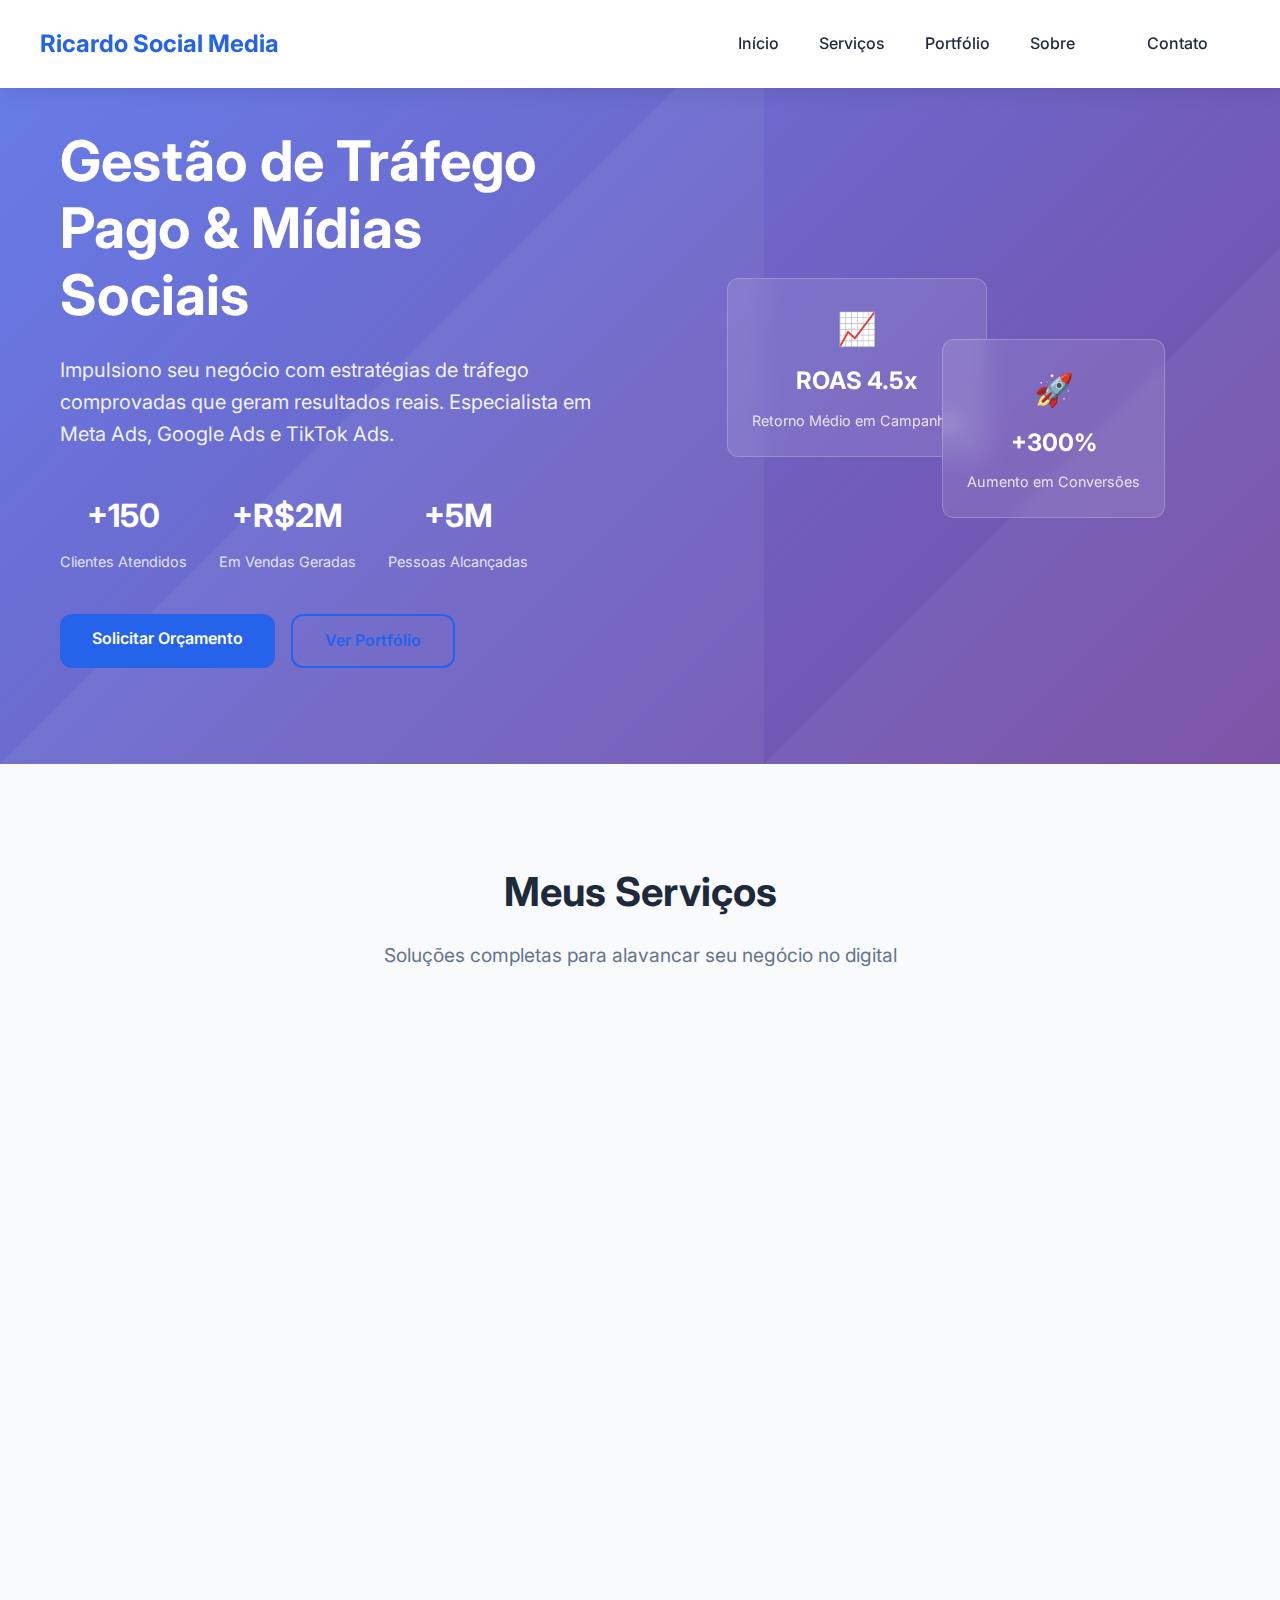
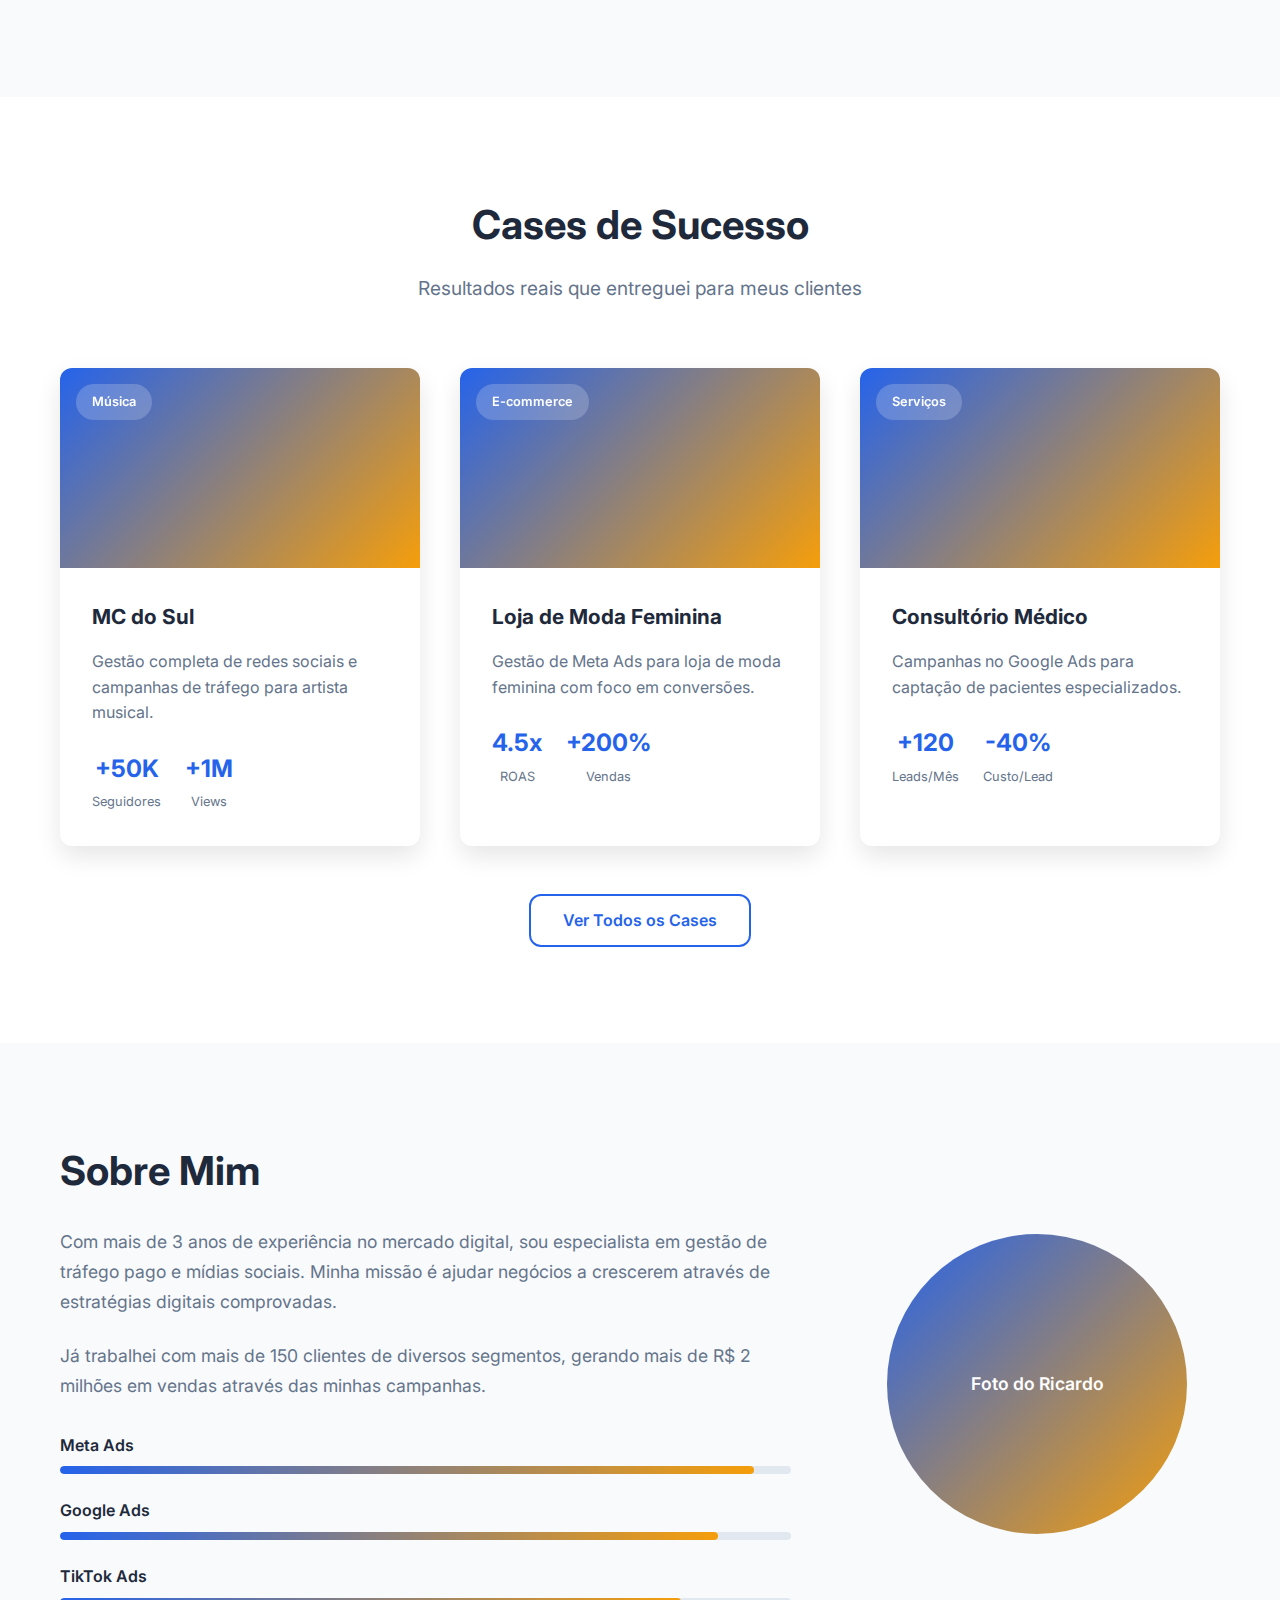
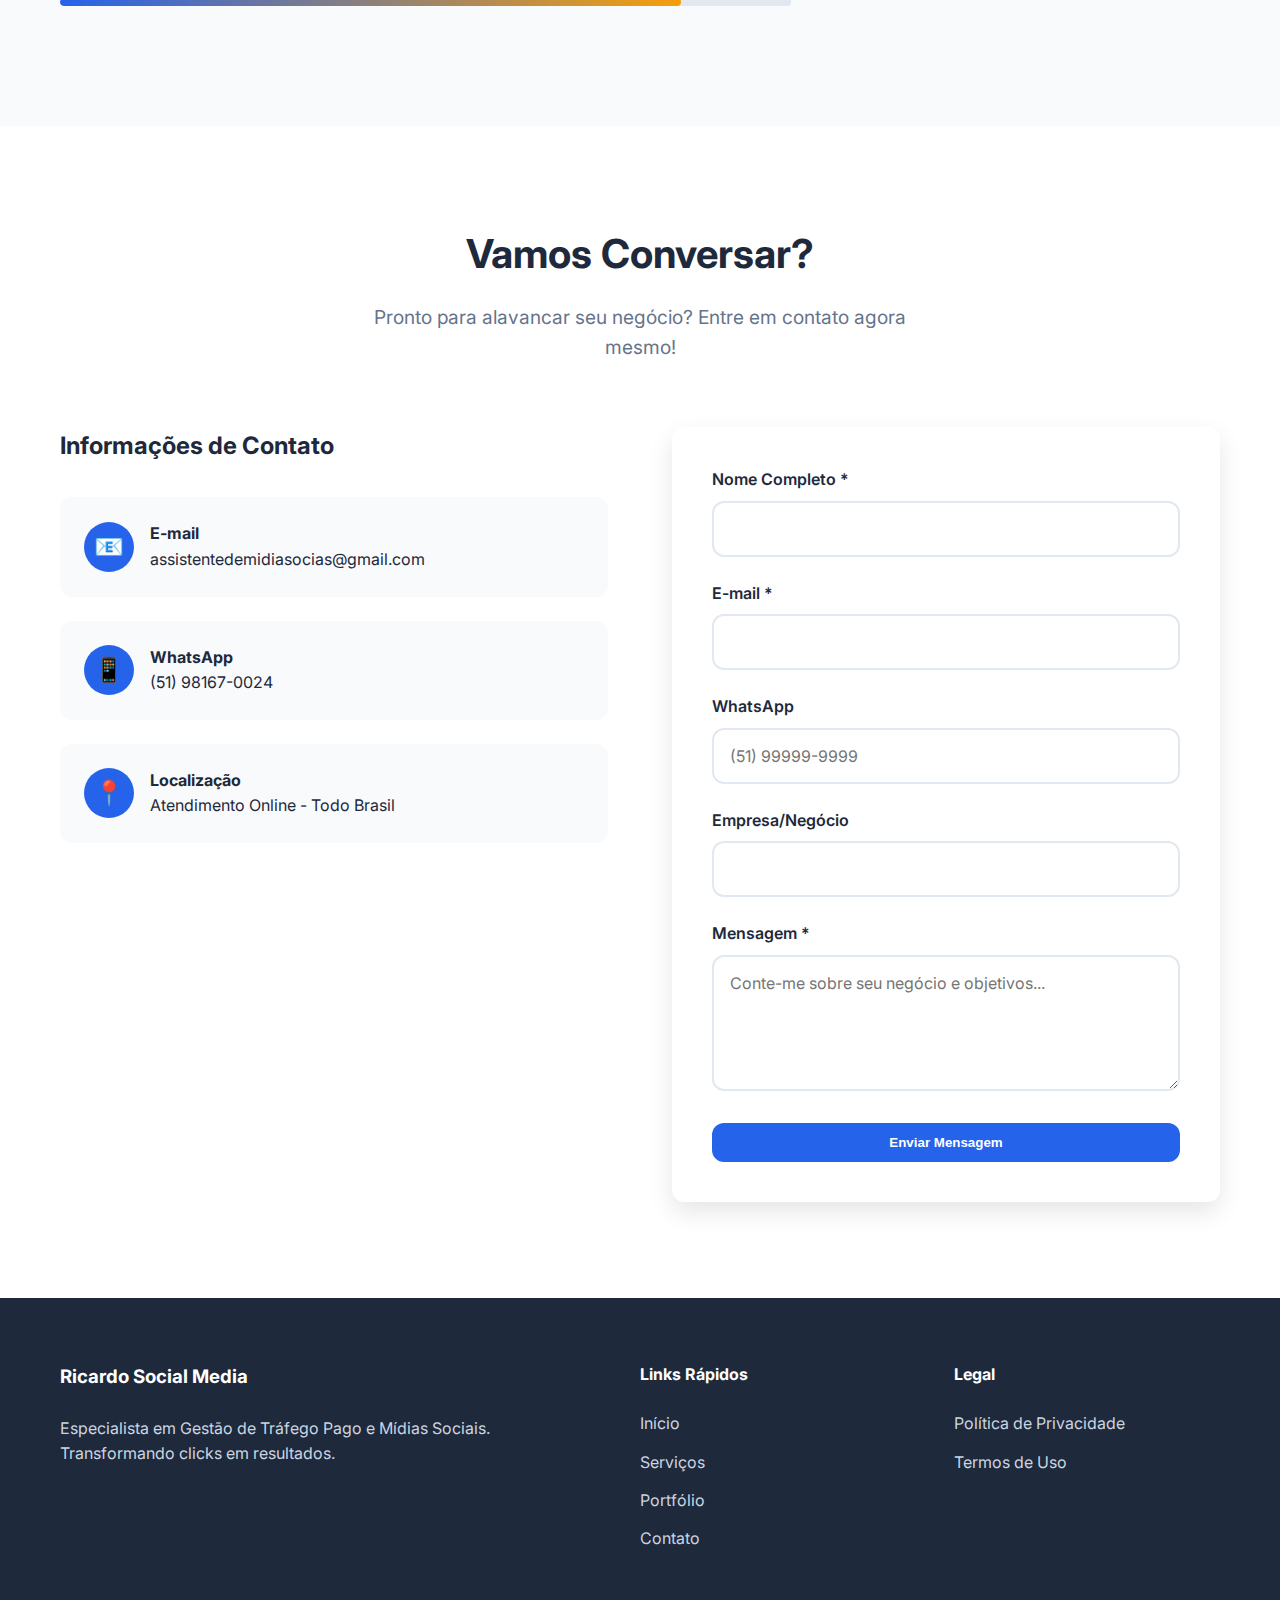
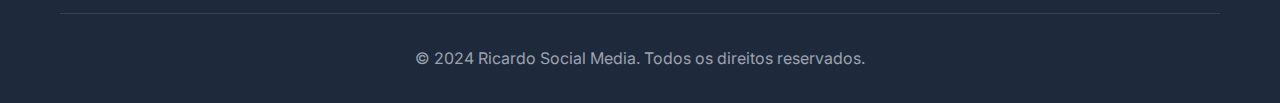
<file: visualcode/index.html>
<!DOCTYPE html>
<html lang="pt-BR">
<head>
    <meta charset="UTF-8">
    <meta name="viewport" content="width=device-width, initial-scale=1.0">
    <meta name="description" content="Ricardo Social Media - Especialista em Gestão de Tráfego Pago e Mídias Sociais. Aumente suas vendas com estratégias comprovadas.">
    <meta name="keywords" content="tráfego pago, mídias sociais, gestor de tráfego, meta ads, google ads, marketing digital">
    <title>Ricardo Social Media - Especialista em Tráfego Pago</title>
    <link rel="stylesheet" href="css/style.css">
    <link rel="preconnect" href="https://fonts.googleapis.com">
    <link rel="preconnect" href="https://fonts.gstatic.com" crossorigin>
    <link href="https://fonts.googleapis.com/css2?family=Inter:wght@400;500;600;700&display=swap" rel="stylesheet">
</head>
<body>
    <!-- Header -->
    <header class="header">
        <nav class="nav container">
            <div class="logo">
                <h2>Ricardo Social Media</h2>
            </div>
            <ul class="nav-links">
                <li><a href="#inicio">Início</a></li>
                <li><a href="#servicos">Serviços</a></li>
                <li><a href="#portfolio">Portfólio</a></li>
                <li><a href="#sobre">Sobre</a></li>
                <li><a href="#contato" class="cta-button">Contato</a></li>
            </ul>
            <div class="mobile-menu">
                <span></span>
                <span></span>
                <span></span>
            </div>
        </nav>
    </header>

    <main>
        <!-- Hero Section -->
        <section id="inicio" class="hero">
            <div class="container">
                <div class="hero-content">
                    <h1 class="hero-title">Gestão de Tráfego Pago & Mídias Sociais</h1>
                    <p class="hero-subtitle">Impulsiono seu negócio com estratégias de tráfego comprovadas que geram resultados reais. Especialista em Meta Ads, Google Ads e TikTok Ads.</p>
                    <div class="hero-stats">
                        <div class="stat">
                            <span class="stat-number">+150</span>
                            <span class="stat-label">Clientes Atendidos</span>
                        </div>
                        <div class="stat">
                            <span class="stat-number">+R$2M</span>
                            <span class="stat-label">Em Vendas Geradas</span>
                        </div>
                        <div class="stat">
                            <span class="stat-number">+5M</span>
                            <span class="stat-label">Pessoas Alcançadas</span>
                        </div>
                    </div>
                    <div class="hero-buttons">
                        <a href="#contato" class="cta-button primary">Solicitar Orçamento</a>
                        <a href="#portfolio" class="cta-button secondary">Ver Portfólio</a>
                    </div>
                </div>
                <div class="hero-image">
                    <div class="floating-card">
                        <span class="card-icon">📈</span>
                        <h4>ROAS 4.5x</h4>
                        <p>Retorno Médio em Campanhas</p>
                    </div>
                    <div class="floating-card">
                        <span class="card-icon">🚀</span>
                        <h4>+300%</h4>
                        <p>Aumento em Conversões</p>
                    </div>
                </div>
            </div>
        </section>

        <!-- Serviços Section -->
        <section id="servicos" class="servicos">
            <div class="container">
                <div class="section-header">
                    <h2>Meus Serviços</h2>
                    <p>Soluções completas para alavancar seu negócio no digital</p>
                </div>
                <div class="servicos-grid">
                    <div class="servico-card">
                        <div class="servico-icon">🎯</div>
                        <h3>Gestão de Tráfego Pago</h3>
                        <p>Criação e gestão de campanhas no Meta Ads, Google Ads, TikTok Ads com estratégias personalizadas para seu negócio.</p>
                        <ul class="servico-features">
                            <li>Setup completo de pixel</li>
                            <li>Otimização contínua</li>
                            <li>Relatórios detalhados</li>
                            <li>A/B testing</li>
                        </ul>
                    </div>
                    <div class="servico-card">
                        <div class="servico-icon">📱</div>
                        <h3>Gestão de Redes Sociais</h3>
                        <p>Content planning, criação de conteúdo e gestão completa das suas redes sociais para engajar e converter.</p>
                        <ul class="servico-features">
                            <li>Planejamento de conteúdo</li>
                            <li>Criação de posts</li>
                            <li>Gestão de comunidade</li>
                            <li>Análise de performance</li>
                        </ul>
                    </div>
                    <div class="servico-card">
                        <div class="servico-icon">💡</div>
                        <h3>Consultoria Estratégica</h3>
                        <p>Análise e planejamento estratégico para maximizar seus resultados digitais e otimizar seu investimento.</p>
                        <ul class="servico-features">
                            <li>Auditoria completa</li>
                            <li>Plano de ação</li>
                            <li>Métricas e KPIs</li>
                            <li>Otimização de funil</li>
                        </ul>
                    </div>
                </div>
            </div>
        </section>

        <!-- Portfolio Section -->
        <section id="portfolio" class="portfolio">
            <div class="container">
                <div class="section-header">
                    <h2>Cases de Sucesso</h2>
                    <p>Resultados reais que entreguei para meus clientes</p>
                </div>
                <div class="portfolio-grid">
                    <div class="portfolio-card">
                        <div class="portfolio-image">
                            <div class="portfolio-badge">Música</div>
                        </div>
                        <div class="portfolio-content">
                            <h3>MC do Sul</h3>
                            <p>Gestão completa de redes sociais e campanhas de tráfego para artista musical.</p>
                            <div class="portfolio-results">
                                <div class="result-item">
                                    <span class="result-value">+50K</span>
                                    <span class="result-label">Seguidores</span>
                                </div>
                                <div class="result-item">
                                    <span class="result-value">+1M</span>
                                    <span class="result-label">Views</span>
                                </div>
                            </div>
                        </div>
                    </div>
                    <div class="portfolio-card">
                        <div class="portfolio-image">
                            <div class="portfolio-badge">E-commerce</div>
                        </div>
                        <div class="portfolio-content">
                            <h3>Loja de Moda Feminina</h3>
                            <p>Gestão de Meta Ads para loja de moda feminina com foco em conversões.</p>
                            <div class="portfolio-results">
                                <div class="result-item">
                                    <span class="result-value">4.5x</span>
                                    <span class="result-label">ROAS</span>
                                </div>
                                <div class="result-item">
                                    <span class="result-value">+200%</span>
                                    <span class="result-label">Vendas</span>
                                </div>
                            </div>
                        </div>
                    </div>
                    <div class="portfolio-card">
                        <div class="portfolio-image">
                            <div class="portfolio-badge">Serviços</div>
                        </div>
                        <div class="portfolio-content">
                            <h3>Consultório Médico</h3>
                            <p>Campanhas no Google Ads para captação de pacientes especializados.</p>
                            <div class="portfolio-results">
                                <div class="result-item">
                                    <span class="result-value">+120</span>
                                    <span class="result-label">Leads/Mês</span>
                                </div>
                                <div class="result-item">
                                    <span class="result-value">-40%</span>
                                    <span class="result-label">Custo/Lead</span>
                                </div>
                            </div>
                        </div>
                    </div>
                </div>
                <div class="portfolio-cta">
                    <a href="blog.html" class="cta-button secondary">Ver Todos os Cases</a>
                </div>
            </div>
        </section>

        <!-- Sobre Section -->
        <section id="sobre" class="sobre">
            <div class="container">
                <div class="sobre-content">
                    <div class="sobre-text">
                        <h2>Sobre Mim</h2>
                        <p>Com mais de 3 anos de experiência no mercado digital, sou especialista em gestão de tráfego pago e mídias sociais. Minha missão é ajudar negócios a crescerem através de estratégias digitais comprovadas.</p>
                        <p>Já trabalhei com mais de 150 clientes de diversos segmentos, gerando mais de R$ 2 milhões em vendas através das minhas campanhas.</p>
                        <div class="sobre-skills">
                            <div class="skill">
                                <span class="skill-name">Meta Ads</span>
                                <div class="skill-bar">
                                    <div class="skill-progress" style="width: 95%"></div>
                                </div>
                            </div>
                            <div class="skill">
                                <span class="skill-name">Google Ads</span>
                                <div class="skill-bar">
                                    <div class="skill-progress" style="width: 90%"></div>
                                </div>
                            </div>
                            <div class="skill">
                                <span class="skill-name">TikTok Ads</span>
                                <div class="skill-bar">
                                    <div class="skill-progress" style="width: 85%"></div>
                                </div>
                            </div>
                        </div>
                    </div>
                    <div class="sobre-image">
                        <div class="image-placeholder">
                            <span>Foto do Ricardo</span>
                        </div>
                    </div>
                </div>
            </div>
        </section>

        <!-- Contato Section -->
        <section id="contato" class="contato">
            <div class="container">
                <div class="section-header">
                    <h2>Vamos Conversar?</h2>
                    <p>Pronto para alavancar seu negócio? Entre em contato agora mesmo!</p>
                </div>
                <div class="contato-content">
                    <div class="contato-info">
                        <h3>Informações de Contato</h3>
                        <div class="contato-item">
                            <div class="contato-icon">📧</div>
                            <div>
                                <strong>E-mail</strong>
                                <p>assistentedemidiasocias@gmail.com</p>
                            </div>
                        </div>
                        <div class="contato-item">
                            <div class="contato-icon">📱</div>
                            <div>
                                <strong>WhatsApp</strong>
                                <p>(51) 98167-0024</p>
                            </div>
                        </div>
                        <div class="contato-item">
                            <div class="contato-icon">📍</div>
                            <div>
                                <strong>Localização</strong>
                                <p>Atendimento Online - Todo Brasil</p>
                            </div>
                        </div>
                    </div>
                    <form class="contato-form" id="contactForm">
                        <div class="form-group">
                            <label for="nome">Nome Completo *</label>
                            <input type="text" id="nome" name="nome" required>
                        </div>
                        <div class="form-group">
                            <label for="email">E-mail *</label>
                            <input type="email" id="email" name="email" required>
                        </div>
                        <div class="form-group">
                            <label for="telefone">WhatsApp</label>
                            <input type="tel" id="telefone" name="telefone" placeholder="(51) 99999-9999">
                        </div>
                        <div class="form-group">
                            <label for="empresa">Empresa/Negócio</label>
                            <input type="text" id="empresa" name="empresa">
                        </div>
                        <div class="form-group">
                            <label for="mensagem">Mensagem *</label>
                            <textarea id="mensagem" name="mensagem" rows="5" required placeholder="Conte-me sobre seu negócio e objetivos..."></textarea>
                        </div>
                        <button type="submit" class="cta-button primary full-width">
                            <span class="btn-text">Enviar Mensagem</span>
                            <span class="btn-loading" style="display: none;">Enviando...</span>
                        </button>
                    </form>
                </div>
            </div>
        </section>
    </main>

    <!-- Footer -->
    <footer class="footer">
        <div class="container">
            <div class="footer-content">
                <div class="footer-section">
                    <h3>Ricardo Social Media</h3>
                    <p>Especialista em Gestão de Tráfego Pago e Mídias Sociais. Transformando clicks em resultados.</p>
                </div>
                <div class="footer-section">
                    <h4>Links Rápidos</h4>
                    <ul>
                        <li><a href="#inicio">Início</a></li>
                        <li><a href="#servicos">Serviços</a></li>
                        <li><a href="#portfolio">Portfólio</a></li>
                        <li><a href="#contato">Contato</a></li>
                    </ul>
                </div>
                <div class="footer-section">
                    <h4>Legal</h4>
                    <ul>
                        <li><a href="politica-privacidade.html">Política de Privacidade</a></li>
                        <li><a href="termos-uso.html">Termos de Uso</a></li>
                    </ul>
                </div>
            </div>
            <div class="footer-bottom">
                <p>&copy; 2024 Ricardo Social Media. Todos os direitos reservados.</p>
            </div>
        </div>
    </footer>

    <script src="js/script.js"></script>
</body>
</html>
</file>
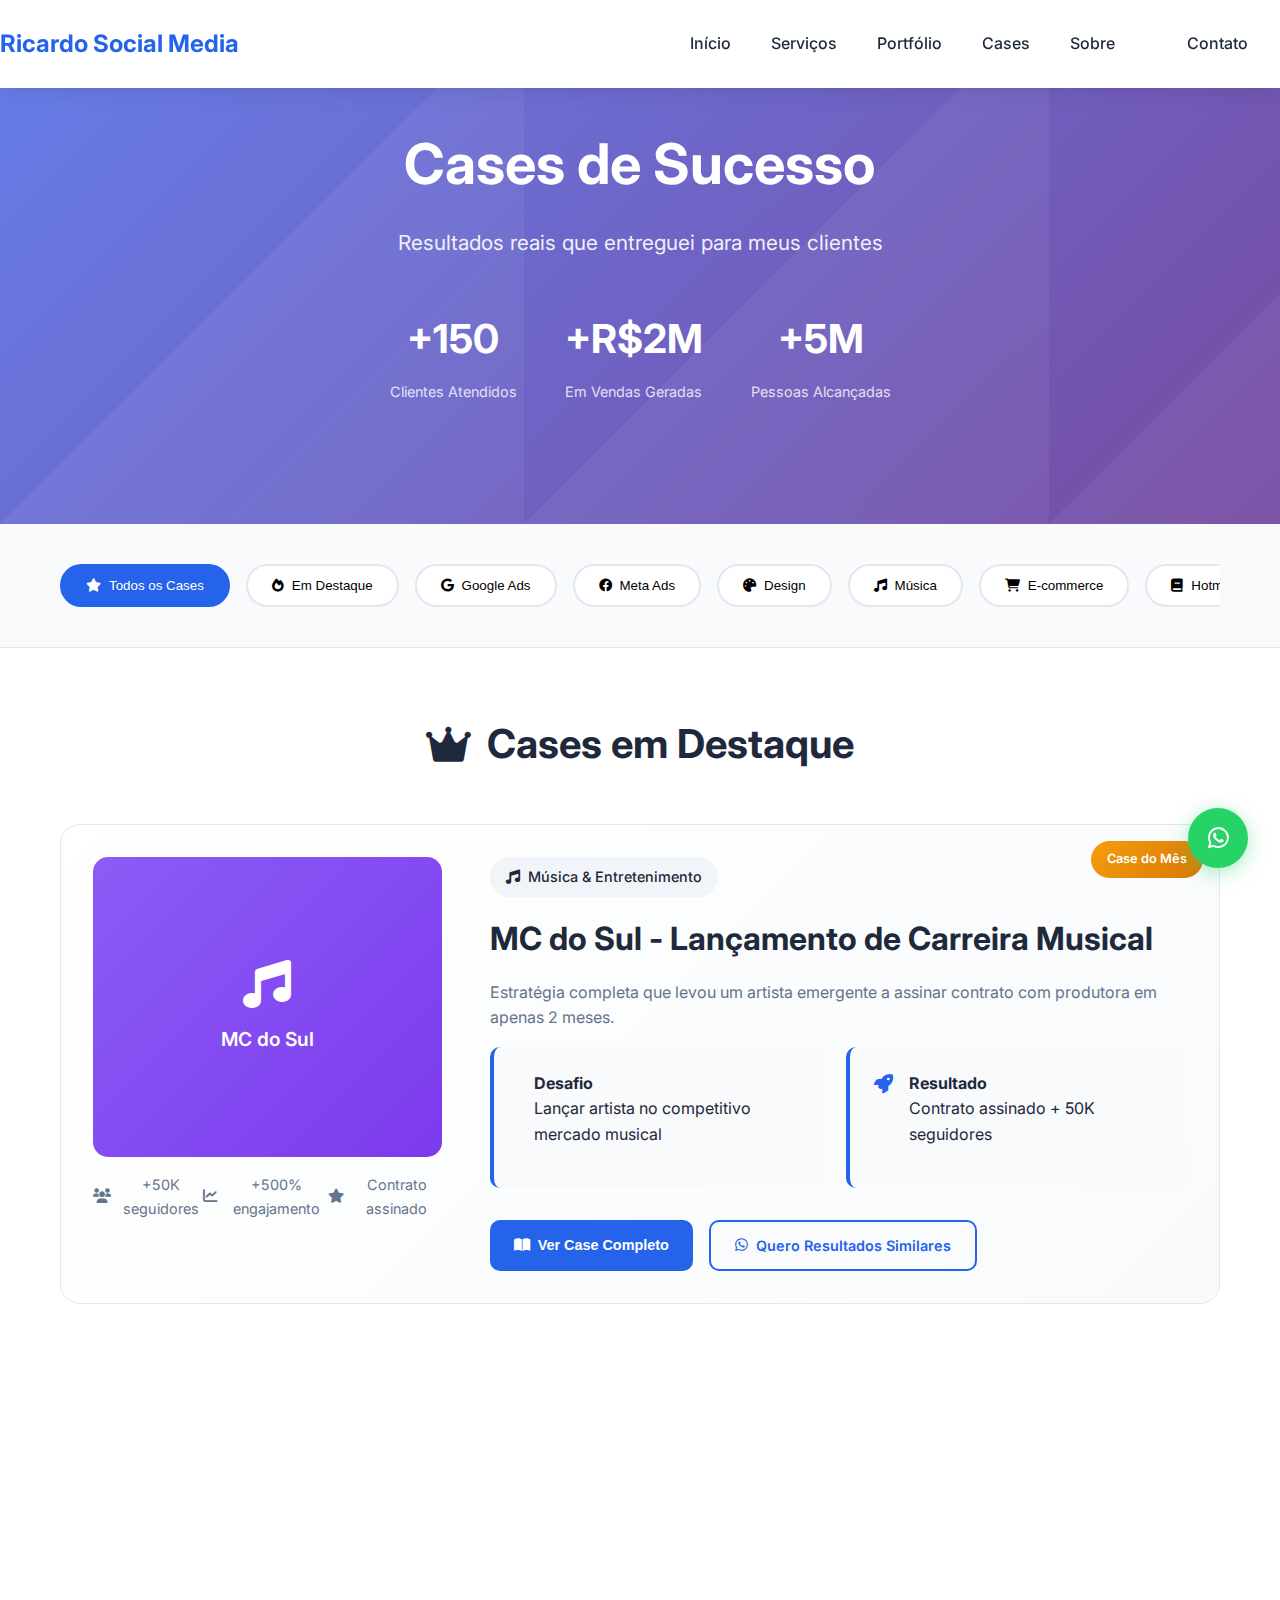
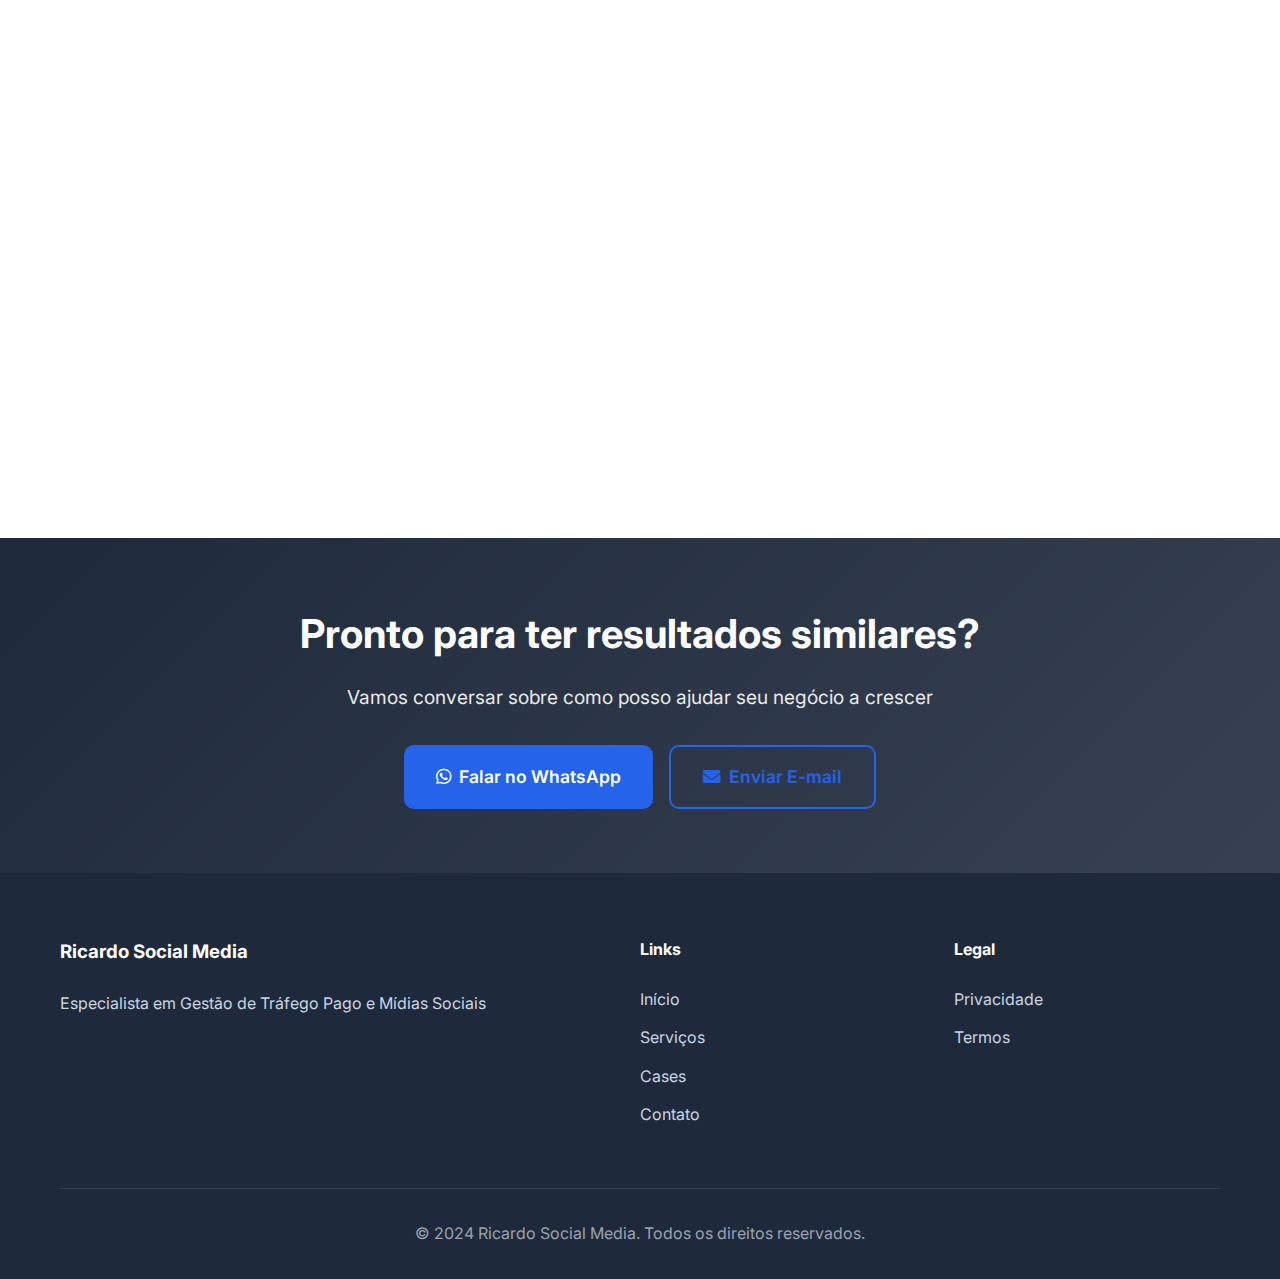
<file: visualcode/blog.html>
<!DOCTYPE html>
<html lang="pt-BR">
<head>
    <meta charset="UTF-8">
    <meta name="viewport" content="width=device-width, initial-scale=1.0">
    <title>Cases de Sucesso - Ricardo Social Media | Portfolio de Resultados</title>
    <meta name="description" content="Cases reais de Gestão de Tráfego Pago: +R$2M em vendas geradas, +150 clientes atendidos. Veja resultados comprovados em Google Ads, Meta Ads e TikTok Ads.">
    <meta name="keywords" content="cases tráfego pago, resultados google ads, portfolio meta ads, gestor de tráfego cases">
    <link rel="stylesheet" href="css/style.css">
    <link rel="stylesheet" href="css/blog.css">
    <link href="https://fonts.googleapis.com/css2?family=Inter:wght@300;400;500;600;700&display=swap" rel="stylesheet">
    <link rel="stylesheet" href="https://cdnjs.cloudflare.com/ajax/libs/font-awesome/6.0.0/css/all.min.css">
</head>
<body>
    <header class="header">
        <nav class="nav">
            <div class="logo">
                <h2>Ricardo Social Media</h2>
            </div>
            <ul class="nav-links">
                <li><a href="index.html">Início</a></li>
                <li><a href="index.html#servicos">Serviços</a></li>
                <li><a href="index.html#portfolio">Portfólio</a></li>
                <li><a href="blog.html" class="active">Cases</a></li>
                <li><a href="index.html#sobre">Sobre</a></li>
                <li><a href="index.html#contato" class="cta-button">Contato</a></li>
            </ul>
            <div class="mobile-menu">
                <span></span>
                <span></span>
                <span></span>
            </div>
        </nav>
    </header>

    <!-- Hero do Blog -->
    <section class="blog-hero">
        <div class="container">
            <div class="blog-hero-content">
                <h1>Cases de Sucesso</h1>
                <p class="blog-subtitle">Resultados reais que entreguei para meus clientes</p>
                <div class="hero-stats">
                    <div class="hero-stat">
                        <span class="stat-number">+150</span>
                        <span class="stat-label">Clientes Atendidos</span>
                    </div>
                    <div class="hero-stat">
                        <span class="stat-number">+R$2M</span>
                        <span class="stat-label">Em Vendas Geradas</span>
                    </div>
                    <div class="hero-stat">
                        <span class="stat-number">+5M</span>
                        <span class="stat-label">Pessoas Alcançadas</span>
                    </div>
                </div>
            </div>
        </div>
    </section>

    <!-- Navegação Rápida -->
    <section class="blog-navigation">
        <div class="container">
            <div class="nav-categories">
                <button class="nav-category active" data-category="all">
                    <i class="fas fa-star"></i>
                    Todos os Cases
                </button>
                <button class="nav-category" data-category="destaque">
                    <i class="fas fa-fire"></i>
                    Em Destaque
                </button>
                <button class="nav-category" data-category="google">
                    <i class="fab fa-google"></i>
                    Google Ads
                </button>
                <button class="nav-category" data-category="meta">
                    <i class="fab fa-facebook"></i>
                    Meta Ads
                </button>
                <button class="nav-category" data-category="design">
                    <i class="fas fa-palette"></i>
                    Design
                </button>
                <button class="nav-category" data-category="music">
                    <i class="fas fa-music"></i>
                    Música
                </button>
                <button class="nav-category" data-category="ecommerce">
                    <i class="fas fa-shopping-cart"></i>
                    E-commerce
                </button>
                <button class="nav-category" data-category="hotmart">
                    <i class="fas fa-book"></i>
                    Hotmart
                </button>
            </div>
        </div>
    </section>

    <!-- Cases em Destaque -->
    <section class="featured-cases">
        <div class="container">
            <h2 class="section-title">
                <i class="fas fa-crown"></i>
                Cases em Destaque
            </h2>
            
            <!-- Case Principal - MC do Sul -->
            <article class="featured-case highlight-case" data-category="music destaque">
                <div class="case-badge">Case do Mês</div>
                <div class="case-content">
                    <div class="case-image">
                        <div class="image-placeholder music">
                            <i class="fas fa-music"></i>
                            <span>MC do Sul</span>
                        </div>
                        <div class="case-stats">
                            <div class="stat">
                                <i class="fas fa-users"></i>
                                <span>+50K seguidores</span>
                            </div>
                            <div class="stat">
                                <i class="fas fa-chart-line"></i>
                                <span>+500% engajamento</span>
                            </div>
                            <div class="stat">
                                <i class="fas fa-star"></i>
                                <span>Contrato assinado</span>
                            </div>
                        </div>
                    </div>
                    <div class="case-details">
                        <span class="case-category">
                            <i class="fas fa-music"></i>
                            Música & Entretenimento
                        </span>
                        <h3>MC do Sul - Lançamento de Carreira Musical</h3>
                        <p class="case-excerpt">Estratégia completa que levou um artista emergente a assinar contrato com produtora em apenas 2 meses.</p>
                        
                        <div class="case-results">
                            <div class="result-card">
                                <i class="fas fa-target"></i>
                                <div>
                                    <strong>Desafio</strong>
                                    <p>Lançar artista no competitivo mercado musical</p>
                                </div>
                            </div>
                            <div class="result-card">
                                <i class="fas fa-rocket"></i>
                                <div>
                                    <strong>Resultado</strong>
                                    <p>Contrato assinado + 50K seguidores</p>
                                </div>
                            </div>
                        </div>

                        <div class="case-actions">
                            <button class="btn-primary read-more" data-case="mc-do-sul">
                                <i class="fas fa-book-open"></i>
                                Ver Case Completo
                            </button>
                            <a href="https://wa.me/5551981670024?text=Olá! Sou artista/produtor musical e quero alavancar minha carreira" 
                               class="btn-secondary" target="_blank">
                                <i class="fab fa-whatsapp"></i>
                                Quero Resultados Similares
                            </a>
                        </div>
                    </div>
                </div>
            </article>

            <!-- Grid de Cases -->
            <div class="cases-grid">
                
                <!-- Case 1 - Google Ads -->
                <article class="case-card" data-category="google">
                    <div class="card-header">
                        <span class="case-category">
                            <i class="fab fa-google"></i>
                            Google Ads
                        </span>
                        <div class="case-rating">
                            <i class="fas fa-star"></i>
                            <span>4.8</span>
                        </div>
                    </div>
                    <h4>Regularização Google Ads</h4>
                    <p class="case-excerpt">Conta reativada em 48h após suspensão por verificação comercial.</p>
                    
                    <div class="case-metrics">
                        <div class="metric">
                            <i class="fas fa-clock"></i>
                            <span>3 dias</span>
                        </div>
                        <div class="metric">
                            <i class="fas fa-chart-line"></i>
                            <span>R$ 5K+</span>
                        </div>
                    </div>

                    <div class="case-actions">
                        <button class="btn-outline read-more" data-case="caso-1">
                            Ver Detalhes
                        </button>
                    </div>
                </article>

                <!-- Case 2 - Meta Ads -->
                <article class="case-card" data-category="meta">
                    <div class="card-header">
                        <span class="case-category">
                            <i class="fab fa-facebook"></i>
                            Meta Ads
                        </span>
                        <div class="case-rating">
                            <i class="fas fa-star"></i>
                            <span>4.9</span>
                        </div>
                    </div>
                    <h4>Configuração Meta Ads</h4>
                    <p class="case-excerpt">Setup completo de Business Manager e campanhas convertendo.</p>
                    
                    <div class="case-metrics">
                        <div class="metric">
                            <i class="fas fa-clock"></i>
                            <span>1 semana</span>
                        </div>
                        <div class="metric">
                            <i class="fas fa-chart-line"></i>
                            <span>ROAS 3.5x</span>
                        </div>
                    </div>

                    <div class="case-actions">
                        <button class="btn-outline read-more" data-case="caso-2">
                            Ver Detalhes
                        </button>
                    </div>
                </article>

                <!-- Case 3 - Meta Ads -->
                <article class="case-card" data-category="meta">
                    <div class="card-header">
                        <span class="case-category">
                            <i class="fab fa-facebook"></i>
                            Meta Ads
                        </span>
                        <div class="case-rating">
                            <i class="fas fa-star"></i>
                            <span>5.0</span>
                        </div>
                    </div>
                    <h4>Captação de Leads</h4>
                    <p class="case-excerpt">10 leads qualificados em 1 semana para consultoria financeira.</p>
                    
                    <div class="case-metrics">
                        <div class="metric">
                            <i class="fas fa-clock"></i>
                            <span>2 semanas</span>
                        </div>
                        <div class="metric">
                            <i class="fas fa-chart-line"></i>
                            <span>R$ 15/lead</span>
                        </div>
                    </div>

                    <div class="case-actions">
                        <button class="btn-outline read-more" data-case="caso-3">
                            Ver Detalhes
                        </button>
                    </div>
                </article>

                <!-- Case 4 - Merchant Center -->
                <article class="case-card" data-category="google">
                    <div class="card-header">
                        <span class="case-category">
                            <i class="fas fa-shopping-cart"></i>
                            Merchant Center
                        </span>
                        <div class="case-rating">
                            <i class="fas fa-star"></i>
                            <span>4.9</span>
                        </div>
                    </div>
                    <h4>Recuperação Merchant Center</h4>
                    <p class="case-excerpt">Conta recuperada em 5 dias após suspensão por "fraude".</p>
                    
                    <div class="case-metrics">
                        <div class="metric">
                            <i class="fas fa-clock"></i>
                            <span>5 dias</span>
                        </div>
                        <div class="metric">
                            <i class="fas fa-chart-line"></i>
                            <span>100% recuperada</span>
                        </div>
                    </div>

                    <div class="case-actions">
                        <button class="btn-outline read-more" data-case="caso-4">
                            Ver Detalhes
                        </button>
                    </div>
                </article>

                <!-- Case 5 - Design -->
                <article class="case-card" data-category="design">
                    <div class="card-header">
                        <span class="case-category">
                            <i class="fas fa-palette"></i>
                            Design
                        </span>
                        <div class="case-rating">
                            <i class="fas fa-star"></i>
                            <span>4.9</span>
                        </div>
                    </div>
                    <h4>Design Banner Construção Civil</h4>
                    <p class="case-excerpt">Arte impactante para placa imobiliária 1m x 80cm.</p>
                    
                    <div class="case-metrics">
                        <div class="metric">
                            <i class="fas fa-clock"></i>
                            <span>3 dias</span>
                        </div>
                        <div class="metric">
                            <i class="fas fa-chart-line"></i>
                            <span>100% aprovado</span>
                        </div>
                    </div>

                    <div class="case-actions">
                        <button class="btn-outline read-more" data-case="caso-5">
                            Ver Detalhes
                        </button>
                    </div>
                </article>

                <!-- Case 6 - Hotmart -->
                <article class="case-card" data-category="hotmart">
                    <div class="card-header">
                        <span class="case-category">
                            <i class="fas fa-book"></i>
                            Hotmart
                        </span>
                        <div class="case-rating">
                            <i class="fas fa-star"></i>
                            <span>4.8</span>
                        </div>
                    </div>
                    <h4>Venda de E-book Hotmart</h4>
                    <p class="case-excerpt">Divulgação e vendas de e-book com estrutura completa.</p>
                    
                    <div class="case-metrics">
                        <div class="metric">
                            <i class="fas fa-clock"></i>
                            <span>2 semanas</span>
                        </div>
                        <div class="metric">
                            <i class="fas fa-chart-line"></i>
                            <span>Primeiras vendas</span>
                        </div>
                    </div>

                    <div class="case-actions">
                        <button class="btn-outline read-more" data-case="caso-6">
                            Ver Detalhes
                        </button>
                    </div>
                </article>

                <!-- Case 7 - Meta Ads -->
                <article class="case-card" data-category="meta">
                    <div class="card-header">
                        <span class="case-category">
                            <i class="fab fa-facebook"></i>
                            Meta Ads
                        </span>
                        <div class="case-rating">
                            <i class="fas fa-star"></i>
                            <span>4.7</span>
                        </div>
                    </div>
                    <h4>Campanha Advogado</h4>
                    <p class="case-excerpt">Geração de leads no WhatsApp para serviços jurídicos.</p>
                    
                    <div class="case-metrics">
                        <div class="metric">
                            <i class="fas fa-clock"></i>
                            <span>1 semana</span>
                        </div>
                        <div class="metric">
                            <i class="fas fa-chart-line"></i>
                            <span>Leads qualificados</span>
                        </div>
                    </div>

                    <div class="case-actions">
                        <button class="btn-outline read-more" data-case="caso-7">
                            Ver Detalhes
                        </button>
                    </div>
                </article>

                <!-- Case 7.1 - Google Ads -->
                <article class="case-card" data-category="google">
                    <div class="card-header">
                        <span class="case-category">
                            <i class="fab fa-google"></i>
                            Google Ads
                        </span>
                        <div class="case-rating">
                            <i class="fas fa-star"></i>
                            <span>4.6</span>
                        </div>
                    </div>
                    <h4>Otimização Google Ads</h4>
                    <p class="case-excerpt">Campanha reotimizada com primeiras conversões em 24h.</p>
                    
                    <div class="case-metrics">
                        <div class="metric">
                            <i class="fas fa-clock"></i>
                            <span>2 dias</span>
                        </div>
                        <div class="metric">
                            <i class="fas fa-chart-line"></i>
                            <span>Conversões ativas</span>
                        </div>
                    </div>

                    <div class="case-actions">
                        <button class="btn-outline read-more" data-case="caso-7-1">
                            Ver Detalhes
                        </button>
                    </div>
                </article>

                <!-- Case 8 - Meta Ads -->
                <article class="case-card" data-category="meta">
                    <div class="card-header">
                        <span class="case-category">
                            <i class="fab fa-facebook"></i>
                            Meta Ads
                        </span>
                        <div class="case-rating">
                            <i class="fas fa-star"></i>
                            <span>4.8</span>
                        </div>
                    </div>
                    <h4>Venda Ingressos Teatrais</h4>
                    <p class="case-excerpt">Campanha para espetáculo teatral em São Paulo.</p>
                    
                    <div class="case-metrics">
                        <div class="metric">
                            <i class="fas fa-clock"></i>
                            <span>1 semana</span>
                        </div>
                        <div class="metric">
                            <i class="fas fa-chart-line"></i>
                            <span>+40% lotação</span>
                        </div>
                    </div>

                    <div class="case-actions">
                        <button class="btn-outline read-more" data-case="caso-8">
                            Ver Detalhes
                        </button>
                    </div>
                </article>

                <!-- Case 9 - Design -->
                <article class="case-card" data-category="design">
                    <div class="card-header">
                        <span class="case-category">
                            <i class="fas fa-palette"></i>
                            Design
                        </span>
                        <div class="case-rating">
                            <i class="fas fa-star"></i>
                            <span>4.9</span>
                        </div>
                    </div>
                    <h4>30 Artes Instagram</h4>
                    <p class="case-excerpt">Artes para neuromarketing com aumento de 65% no engajamento.</p>
                    
                    <div class="case-metrics">
                        <div class="metric">
                            <i class="fas fa-clock"></i>
                            <span>1 semana</span>
                        </div>
                        <div class="metric">
                            <i class="fas fa-chart-line"></i>
                            <span>+65% engajamento</span>
                        </div>
                    </div>

                    <div class="case-actions">
                        <button class="btn-outline read-more" data-case="caso-9">
                            Ver Detalhes
                        </button>
                    </div>
                </article>

                <!-- Case 10 - Design -->
                <article class="case-card" data-category="design">
                    <div class="card-header">
                        <span class="case-category">
                            <i class="fas fa-palette"></i>
                            Design
                        </span>
                        <div class="case-rating">
                            <i class="fas fa-star"></i>
                            <span>4.8</span>
                        </div>
                    </div>
                    <h4>40 Posts Business Suite</h4>
                    <p class="case-excerpt">Posts completos para 4 páginas no Facebook e Instagram.</p>
                    
                    <div class="case-metrics">
                        <div class="metric">
                            <i class="fas fa-clock"></i>
                            <span>2 semanas</span>
                        </div>
                        <div class="metric">
                            <i class="fas fa-chart-line"></i>
                            <span>+70% consistência</span>
                        </div>
                    </div>

                    <div class="case-actions">
                        <button class="btn-outline read-more" data-case="caso-10">
                            Ver Detalhes
                        </button>
                    </div>
                </article>

                <!-- Case 11 - Meta Ads -->
                <article class="case-card" data-category="meta">
                    <div class="card-header">
                        <span class="case-category">
                            <i class="fab fa-facebook"></i>
                            Meta Ads
                        </span>
                        <div class="case-rating">
                            <i class="fas fa-star"></i>
                            <span>4.7</span>
                        </div>
                    </div>
                    <h4>Correção Business Manager</h4>
                    <p class="case-excerpt">Unificação de múltiplas BMs com dados desorganizados.</p>
                    
                    <div class="case-metrics">
                        <div class="metric">
                            <i class="fas fa-clock"></i>
                            <span>3 dias</span>
                        </div>
                        <div class="metric">
                            <i class="fas fa-chart-line"></i>
                            <span>+40% performance</span>
                        </div>
                    </div>

                    <div class="case-actions">
                        <button class="btn-outline read-more" data-case="caso-11">
                            Ver Detalhes
                        </button>
                    </div>
                </article>

                <!-- Case 12 - Meta Ads -->
                <article class="case-card" data-category="meta">
                    <div class="card-header">
                        <span class="case-category">
                            <i class="fab fa-facebook"></i>
                            Meta Ads
                        </span>
                        <div class="case-rating">
                            <i class="fas fa-star"></i>
                            <span>4.9</span>
                        </div>
                    </div>
                    <h4>Lançamento E-book</h4>
                    <p class="case-excerpt">Preparação e divulgação completa para lançamento.</p>
                    
                    <div class="case-metrics">
                        <div class="metric">
                            <i class="fas fa-clock"></i>
                            <span>2 semanas</span>
                        </div>
                        <div class="metric">
                            <i class="fas fa-chart-line"></i>
                            <span>Vendas 3x expectativa</span>
                        </div>
                    </div>

                    <div class="case-actions">
                        <button class="btn-outline read-more" data-case="caso-12">
                            Ver Detalhes
                        </button>
                    </div>
                </article>

                <!-- Case 13 - Meta Ads -->
                <article class="case-card" data-category="meta">
                    <div class="card-header">
                        <span class="case-category">
                            <i class="fab fa-facebook"></i>
                            Meta Ads
                        </span>
                        <div class="case-rating">
                            <i class="fas fa-star"></i>
                            <span>5.0</span>
                        </div>
                    </div>
                    <h4>Consultoria Sono Infantil</h4>
                    <p class="case-excerpt">Campanha com baixo orçamento e público assertivo.</p>
                    
                    <div class="case-metrics">
                        <div class="metric">
                            <i class="fas fa-clock"></i>
                            <span>1 semana</span>
                        </div>
                        <div class="metric">
                            <i class="fas fa-chart-line"></i>
                            <span>ROI 5x</span>
                        </div>
                    </div>

                    <div class="case-actions">
                        <button class="btn-outline read-more" data-case="caso-13">
                            Ver Detalhes
                        </button>
                    </div>
                </article>

                <!-- Case 14 - Google Ads -->
                <article class="case-card" data-category="google">
                    <div class="card-header">
                        <span class="case-category">
                            <i class="fab fa-google"></i>
                            Google Ads
                        </span>
                        <div class="case-rating">
                            <i class="fas fa-star"></i>
                            <span>4.8</span>
                        </div>
                    </div>
                    <h4>Campanha Local Ar Condicionado</h4>
                    <p class="case-excerpt">Anúncios em raio de 40km para serviços locais.</p>
                    
                    <div class="case-metrics">
                        <div class="metric">
                            <i class="fas fa-clock"></i>
                            <span>1 semana</span>
                        </div>
                        <div class="metric">
                            <i class="fas fa-chart-line"></i>
                            <span>+50% ligações</span>
                        </div>
                    </div>

                    <div class="case-actions">
                        <button class="btn-outline read-more" data-case="caso-14">
                            Ver Detalhes
                        </button>
                    </div>
                </article>

                <!-- Case 15 - E-commerce -->
                <article class="case-card" data-category="ecommerce">
                    <div class="card-header">
                        <span class="case-category">
                            <i class="fas fa-shopping-cart"></i>
                            E-commerce
                        </span>
                        <div class="case-rating">
                            <i class="fas fa-star"></i>
                            <span>4.9</span>
                        </div>
                    </div>
                    <h4>E-commerce Completo</h4>
                    <p class="case-excerpt">Site, logo, banners e gestão de tráfego para dropshipping.</p>
                    
                    <div class="case-metrics">
                        <div class="metric">
                            <i class="fas fa-clock"></i>
                            <span>3 semanas</span>
                        </div>
                        <div class="metric">
                            <i class="fas fa-chart-line"></i>
                            <span>Primeiras vendas</span>
                        </div>
                    </div>

                    <div class="case-actions">
                        <button class="btn-outline read-more" data-case="caso-15">
                            Ver Detalhes
                        </button>
                    </div>
                </article>

                <!-- Case 16 - Design -->
                <article class="case-card" data-category="design">
                    <div class="card-header">
                        <span class="case-category">
                            <i class="fas fa-palette"></i>
                            Design
                        </span>
                        <div class="case-rating">
                            <i class="fas fa-star"></i>
                            <span>5.0</span>
                        </div>
                    </div>
                    <h4>Logo Clínica Odontológica</h4>
                    <p class="case-excerpt">Logo elegante e discreta para sacolas da clínica.</p>
                    
                    <div class="case-metrics">
                        <div class="metric">
                            <i class="fas fa-clock"></i>
                            <span>3 dias</span>
                        </div>
                        <div class="metric">
                            <i class="fas fa-chart-line"></i>
                            <span>100% satisfeita</span>
                        </div>
                    </div>

                    <div class="case-actions">
                        <button class="btn-outline read-more" data-case="caso-16">
                            Ver Detalhes
                        </button>
                    </div>
                </article>

            </div>
        </div>
    </section>

    <!-- Modal para Cases -->
    <div id="caseModal" class="modal">
        <div class="modal-content">
            <div class="modal-header">
                <h3 id="modalTitle">Detalhes do Case</h3>
                <button class="close-modal">&times;</button>
            </div>
            <div class="modal-body" id="modalBody">
                <!-- Conteúdo será carregado via JavaScript -->
            </div>
        </div>
    </div>

    <!-- CTA Final -->
    <section class="blog-cta">
        <div class="container">
            <div class="cta-content">
                <h2>Pronto para ter resultados similares?</h2>
                <p>Vamos conversar sobre como posso ajudar seu negócio a crescer</p>
                <div class="cta-buttons">
                    <a href="https://wa.me/5551981670024?text=Olá! Gostaria de conversar sobre tráfego pago para meu negócio" 
                       class="btn-primary large" target="_blank">
                        <i class="fab fa-whatsapp"></i>
                        Falar no WhatsApp
                    </a>
                    <a href="index.html#contato" class="btn-secondary large">
                        <i class="fas fa-envelope"></i>
                        Enviar E-mail
                    </a>
                </div>
            </div>
        </div>
    </section>

    <footer class="footer">
        <div class="container">
            <div class="footer-content">
                <div class="footer-section">
                    <h3>Ricardo Social Media</h3>
                    <p>Especialista em Gestão de Tráfego Pago e Mídias Sociais</p>
                </div>
                <div class="footer-section">
                    <h4>Links</h4>
                    <ul>
                        <li><a href="index.html">Início</a></li>
                        <li><a href="index.html#servicos">Serviços</a></li>
                        <li><a href="blog.html">Cases</a></li>
                        <li><a href="index.html#contato">Contato</a></li>
                    </ul>
                </div>
                <div class="footer-section">
                    <h4>Legal</h4>
                    <ul>
                        <li><a href="politica-privacidade.html">Privacidade</a></li>
                        <li><a href="termos-uso.html">Termos</a></li>
                    </ul>
                </div>
            </div>
            <div class="footer-bottom">
                <p>&copy; 2024 Ricardo Social Media. Todos os direitos reservados.</p>
            </div>
        </div>
    </footer>

    <!-- WhatsApp Float -->
    <a href="https://wa.me/5551981670024?text=Olá! Vi seus cases e gostaria de conversar" class="whatsapp-float" target="_blank">
        <i class="fab fa-whatsapp"></i>
    </a>

    <script src="js/script.js"></script>
    <script src="js/blog.js"></script>
</body>
</html>
</file>
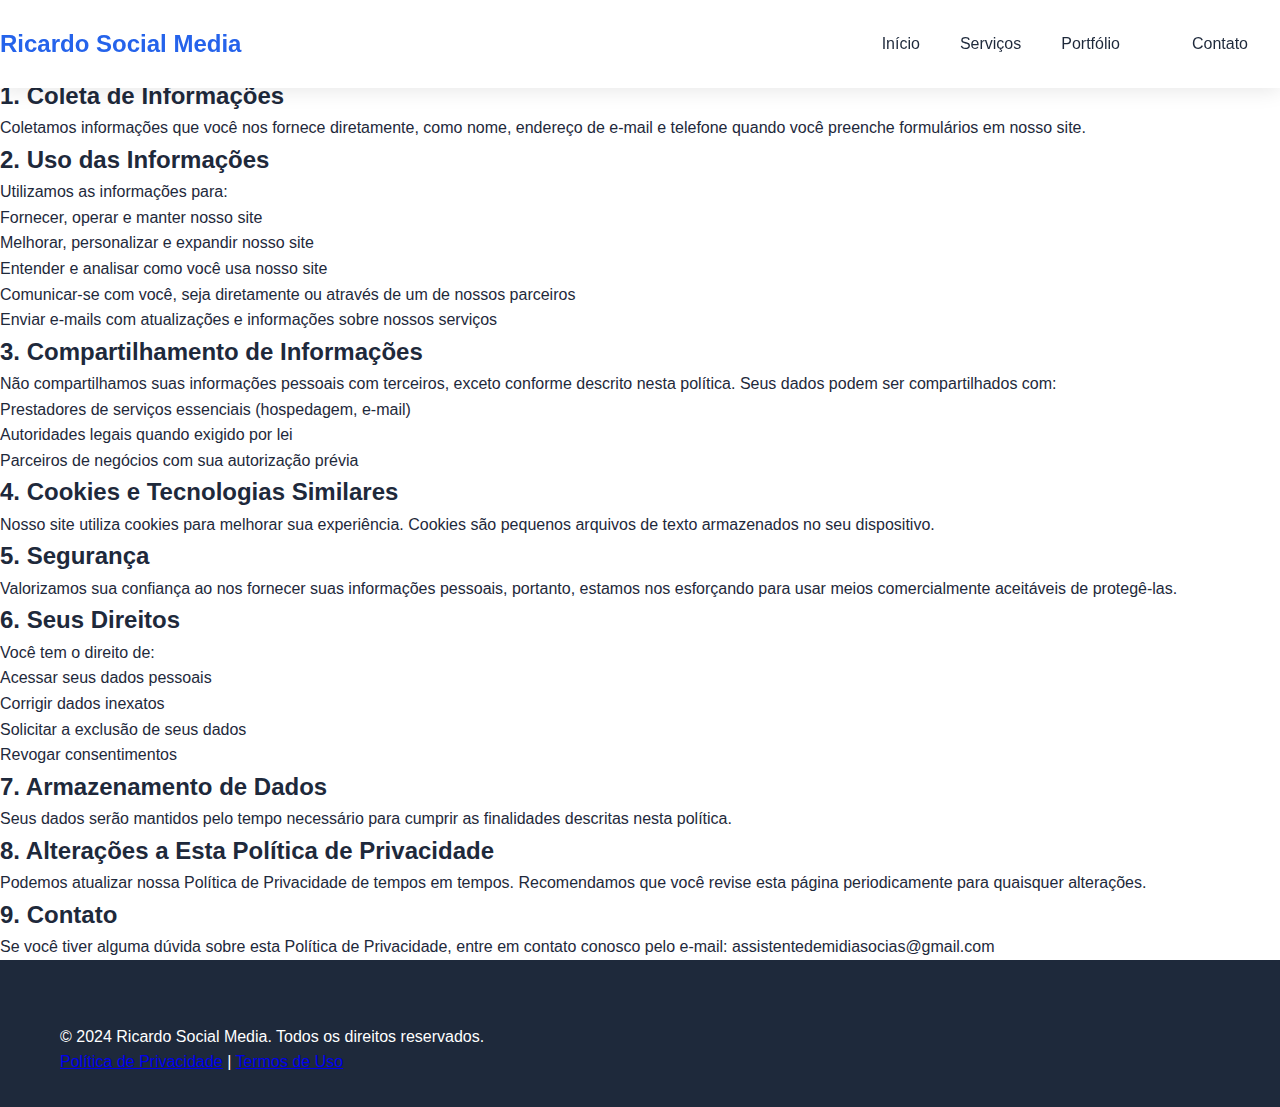
<file: visualcode/politica-privacidade.html>
<!DOCTYPE html>
<html lang="pt-BR">
<head>
    <meta charset="UTF-8">
    <meta name="viewport" content="width=device-width, initial-scale=1.0">
    <meta name="description" content="Política de Privacidade - Ricardo Social Media">
    <meta name="robots" content="noindex, nofollow">
    <title>Política de Privacidade - Ricardo Social Media</title>
    <link rel="stylesheet" href="css/style.css">
</head>
<body>
    <header class="header">
        <nav class="nav">
            <div class="logo">
                <h2>Ricardo Social Media</h2>
            </div>
            <ul class="nav-links">
                <li><a href="index.html">Início</a></li>
                <li><a href="index.html#servicos">Serviços</a></li>
                <li><a href="blog.html">Portfólio</a></li>
                <li><a href="index.html#contato" class="cta-button">Contato</a></li>
            </ul>
        </nav>
    </header>

    <main class="politica-privacidade">
        <article>
            <header class="policy-header">
                <h1>Política de Privacidade</h1>
                <p class="update-date">Última atualização: 15 de janeiro de 2024</p>
            </header>
            
            <div class="policy-content">
                <h2>1. Coleta de Informações</h2>
                <p>Coletamos informações que você nos fornece diretamente, como nome, endereço de e-mail e telefone quando você preenche formulários em nosso site.</p>

                <h2>2. Uso das Informações</h2>
                <p>Utilizamos as informações para:</p>
                <ul>
                    <li>Fornecer, operar e manter nosso site</li>
                    <li>Melhorar, personalizar e expandir nosso site</li>
                    <li>Entender e analisar como você usa nosso site</li>
                    <li>Comunicar-se com você, seja diretamente ou através de um de nossos parceiros</li>
                    <li>Enviar e-mails com atualizações e informações sobre nossos serviços</li>
                </ul>

                <h2>3. Compartilhamento de Informações</h2>
                <p>Não compartilhamos suas informações pessoais com terceiros, exceto conforme descrito nesta política. Seus dados podem ser compartilhados com:</p>
                <ul>
                    <li>Prestadores de serviços essenciais (hospedagem, e-mail)</li>
                    <li>Autoridades legais quando exigido por lei</li>
                    <li>Parceiros de negócios com sua autorização prévia</li>
                </ul>

                <h2>4. Cookies e Tecnologias Similares</h2>
                <p>Nosso site utiliza cookies para melhorar sua experiência. Cookies são pequenos arquivos de texto armazenados no seu dispositivo.</p>

                <h2>5. Segurança</h2>
                <p>Valorizamos sua confiança ao nos fornecer suas informações pessoais, portanto, estamos nos esforçando para usar meios comercialmente aceitáveis de protegê-las.</p>

                <h2>6. Seus Direitos</h2>
                <p>Você tem o direito de:</p>
                <ul>
                    <li>Acessar seus dados pessoais</li>
                    <li>Corrigir dados inexatos</li>
                    <li>Solicitar a exclusão de seus dados</li>
                    <li>Revogar consentimentos</li>
                </ul>

                <h2>7. Armazenamento de Dados</h2>
                <p>Seus dados serão mantidos pelo tempo necessário para cumprir as finalidades descritas nesta política.</p>

                <h2>8. Alterações a Esta Política de Privacidade</h2>
                <p>Podemos atualizar nossa Política de Privacidade de tempos em tempos. Recomendamos que você revise esta página periodicamente para quaisquer alterações.</p>

                <h2>9. Contato</h2>
                <p>Se você tiver alguma dúvida sobre esta Política de Privacidade, entre em contato conosco pelo e-mail: assistentedemidiasocias@gmail.com</p>
            </div>
        </article>
    </main>

    <footer class="footer">
        <div class="container">
            <p>&copy; 2024 Ricardo Social Media. Todos os direitos reservados.</p>
            <div class="footer-links">
                <a href="politica-privacidade.html">Política de Privacidade</a> | 
                <a href="termos-uso.html">Termos de Uso</a>
            </div>
        </div>
    </footer>
</body>
</html>
</file>
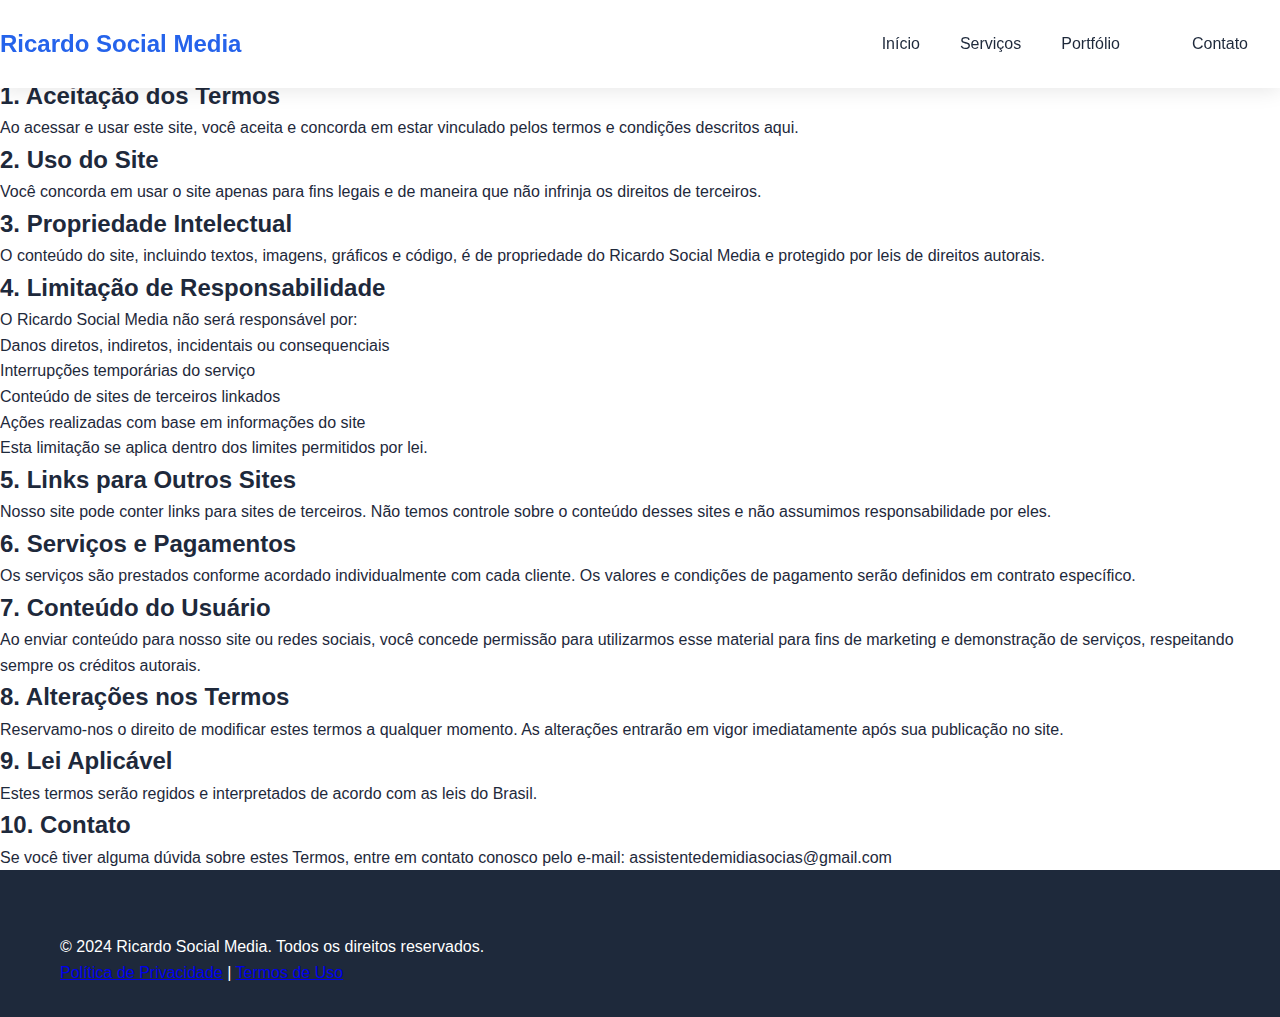
<file: visualcode/termos-uso.html>
<!DOCTYPE html>
<html lang="pt-BR">
<head>
    <meta charset="UTF-8">
    <meta name="viewport" content="width=device-width, initial-scale=1.0">
    <meta name="description" content="Termos de Uso - Ricardo Social Media">
    <meta name="robots" content="noindex, nofollow">
    <title>Termos de Uso - Ricardo Social Media</title>
    <link rel="stylesheet" href="css/style.css">
</head>
<body>
    <header class="header">
        <nav class="nav">
            <div class="logo">
                <h2>Ricardo Social Media</h2>
            </div>
            <ul class="nav-links">
                <li><a href="index.html">Início</a></li>
                <li><a href="index.html#servicos">Serviços</a></li>
                <li><a href="blog.html">Portfólio</a></li>
                <li><a href="index.html#contato" class="cta-button">Contato</a></li>
            </ul>
        </nav>
    </header>

    <main class="termos-uso">
        <article>
            <header class="terms-header">
                <h1>Termos de Uso</h1>
                <p class="update-date">Última atualização: 15 de janeiro de 2024</p>
            </header>
            
            <div class="terms-content">
                <h2>1. Aceitação dos Termos</h2>
                <p>Ao acessar e usar este site, você aceita e concorda em estar vinculado pelos termos e condições descritos aqui.</p>

                <h2>2. Uso do Site</h2>
                <p>Você concorda em usar o site apenas para fins legais e de maneira que não infrinja os direitos de terceiros.</p>

                <h2>3. Propriedade Intelectual</h2>
                <p>O conteúdo do site, incluindo textos, imagens, gráficos e código, é de propriedade do Ricardo Social Media e protegido por leis de direitos autorais.</p>

                <h2>4. Limitação de Responsabilidade</h2>
                <p>O Ricardo Social Media não será responsável por:</p>
                <ul>
                    <li>Danos diretos, indiretos, incidentais ou consequenciais</li>
                    <li>Interrupções temporárias do serviço</li>
                    <li>Conteúdo de sites de terceiros linkados</li>
                    <li>Ações realizadas com base em informações do site</li>
                </ul>
                <p>Esta limitação se aplica dentro dos limites permitidos por lei.</p>

                <h2>5. Links para Outros Sites</h2>
                <p>Nosso site pode conter links para sites de terceiros. Não temos controle sobre o conteúdo desses sites e não assumimos responsabilidade por eles.</p>

                <h2>6. Serviços e Pagamentos</h2>
                <p>Os serviços são prestados conforme acordado individualmente com cada cliente. Os valores e condições de pagamento serão definidos em contrato específico.</p>

                <h2>7. Conteúdo do Usuário</h2>
                <p>Ao enviar conteúdo para nosso site ou redes sociais, você concede permissão para utilizarmos esse material para fins de marketing e demonstração de serviços, respeitando sempre os créditos autorais.</p>

                <h2>8. Alterações nos Termos</h2>
                <p>Reservamo-nos o direito de modificar estes termos a qualquer momento. As alterações entrarão em vigor imediatamente após sua publicação no site.</p>

                <h2>9. Lei Aplicável</h2>
                <p>Estes termos serão regidos e interpretados de acordo com as leis do Brasil.</p>

                <h2>10. Contato</h2>
                <p>Se você tiver alguma dúvida sobre estes Termos, entre em contato conosco pelo e-mail: assistentedemidiasocias@gmail.com</p>
            </div>
        </article>
    </main>

    <footer class="footer">
        <div class="container">
            <p>&copy; 2024 Ricardo Social Media. Todos os direitos reservados.</p>
            <div class="footer-links">
                <a href="politica-privacidade.html">Política de Privacidade</a> | 
                <a href="termos-uso.html">Termos de Uso</a>
            </div>
        </div>
    </footer>
</body>
</html>
</file>
<file: visualcode/css/blog.css>
/* Blog Styles */
.blog-hero {
    background: linear-gradient(135deg, #667eea 0%, #764ba2 100%);
    color: white;
    padding: 120px 0 80px;
    text-align: center;
    position: relative;
    overflow: hidden;
}

.blog-hero::before {
    content: '';
    position: absolute;
    top: 0;
    left: 0;
    right: 0;
    bottom: 0;
    background: url('data:image/svg+xml,<svg xmlns="http://www.w3.org/2000/svg" viewBox="0 0 1000 1000"><polygon fill="rgba(255,255,255,0.05)" points="0,1000 1000,0 1000,1000"/></svg>');
}

.blog-hero-content {
    position: relative;
    z-index: 2;
}

.blog-hero h1 {
    font-size: 3.5rem;
    font-weight: 700;
    margin-bottom: 1rem;
}

.blog-subtitle {
    font-size: 1.3rem;
    opacity: 0.9;
    margin-bottom: 3rem;
}

.hero-stats {
    display: flex;
    justify-content: center;
    gap: 3rem;
    flex-wrap: wrap;
}

.hero-stat {
    text-align: center;
}

.stat-number {
    display: block;
    font-size: 2.5rem;
    font-weight: 700;
    margin-bottom: 0.5rem;
}

.stat-label {
    font-size: 0.9rem;
    opacity: 0.8;
}

/* Blog Navigation */
.blog-navigation {
    background: #f8fafc;
    padding: 2rem 0;
    border-bottom: 1px solid #e2e8f0;
}

.nav-categories {
    display: flex;
    gap: 1rem;
    overflow-x: auto;
    padding: 0.5rem 0;
}

.nav-category {
    display: flex;
    align-items: center;
    gap: 0.5rem;
    padding: 0.75rem 1.5rem;
    background: white;
    border: 2px solid #e2e8f0;
    border-radius: 50px;
    cursor: pointer;
    transition: all 0.3s ease;
    white-space: nowrap;
    font-weight: 500;
}

.nav-category:hover {
    border-color: #2563eb;
    transform: translateY(-2px);
}

.nav-category.active {
    background: #2563eb;
    color: white;
    border-color: #2563eb;
}

/* Featured Cases */
.featured-cases {
    padding: 4rem 0;
}

.section-title {
    text-align: center;
    font-size: 2.5rem;
    margin-bottom: 3rem;
    display: flex;
    align-items: center;
    justify-content: center;
    gap: 1rem;
}

.highlight-case {
    background: linear-gradient(135deg, #fff 0%, #f8fafc 100%);
    border-radius: 20px;
    padding: 2rem;
    margin-bottom: 3rem;
    border: 1px solid #e2e8f0;
    position: relative;
    overflow: hidden;
}

.case-badge {
    position: absolute;
    top: 1rem;
    right: 1rem;
    background: linear-gradient(135deg, #f59e0b, #d97706);
    color: white;
    padding: 0.5rem 1rem;
    border-radius: 20px;
    font-size: 0.8rem;
    font-weight: 600;
}

.case-content {
    display: grid;
    grid-template-columns: 1fr 2fr;
    gap: 3rem;
    align-items: start;
}

.case-image {
    position: relative;
}

.image-placeholder {
    width: 100%;
    height: 300px;
    background: linear-gradient(135deg, #2563eb, #1d4ed8);
    border-radius: 15px;
    display: flex;
    flex-direction: column;
    align-items: center;
    justify-content: center;
    color: white;
    font-size: 1.2rem;
    font-weight: 600;
}

.image-placeholder.music {
    background: linear-gradient(135deg, #8b5cf6, #7c3aed);
}

.image-placeholder.google {
    background: linear-gradient(135deg, #4285f4, #34a853);
}

.image-placeholder.meta {
    background: linear-gradient(135deg, #1877f2, #42b72a);
}

.image-placeholder.design {
    background: linear-gradient(135deg, #ec4899, #8b5cf6);
}

.image-placeholder.ecommerce {
    background: linear-gradient(135deg, #f59e0b, #d97706);
}

.image-placeholder.hotmart {
    background: linear-gradient(135deg, #10b981, #059669);
}

.image-placeholder i {
    font-size: 3rem;
    margin-bottom: 1rem;
}

.case-stats {
    display: flex;
    justify-content: space-between;
    margin-top: 1rem;
}

.stat {
    display: flex;
    align-items: center;
    gap: 0.5rem;
    font-size: 0.9rem;
    color: #64748b;
}

.case-details {
    flex: 1;
}

.case-category {
    display: inline-flex;
    align-items: center;
    gap: 0.5rem;
    background: #f1f5f9;
    padding: 0.5rem 1rem;
    border-radius: 20px;
    font-size: 0.9rem;
    font-weight: 500;
    margin-bottom: 1rem;
}

.case-details h3 {
    font-size: 2rem;
    margin-bottom: 1rem;
    color: #1e293b;
}

.case-excerpt {
    font-size: 1.1rem;
    color: #64748b;
    margin-bottom: 2rem;
    line-height: 1.6;
}

.case-results {
    display: grid;
    grid-template-columns: 1fr 1fr;
    gap: 1rem;
    margin-bottom: 2rem;
}

.result-card {
    display: flex;
    align-items: start;
    gap: 1rem;
    padding: 1.5rem;
    background: #f8fafc;
    border-radius: 10px;
    border-left: 4px solid #2563eb;
}

.result-card i {
    color: #2563eb;
    font-size: 1.2rem;
    margin-top: 0.2rem;
}

.case-actions {
    display: flex;
    gap: 1rem;
    flex-wrap: wrap;
}

/* Cases Grid */
.cases-grid {
    display: grid;
    grid-template-columns: repeat(auto-fit, minmax(350px, 1fr));
    gap: 2rem;
}

.case-card {
    background: white;
    padding: 2rem;
    border-radius: 15px;
    border: 1px solid #e2e8f0;
    transition: all 0.3s ease;
    position: relative;
}

.case-card:hover {
    transform: translateY(-5px);
    box-shadow: 0 20px 40px rgba(0, 0, 0, 0.1);
}

.card-header {
    display: flex;
    justify-content: space-between;
    align-items: start;
    margin-bottom: 1rem;
}

.case-rating {
    display: flex;
    align-items: center;
    gap: 0.3rem;
    color: #f59e0b;
    font-weight: 600;
}

.case-card h4 {
    font-size: 1.3rem;
    margin-bottom: 1rem;
    color: #1e293b;
}

.case-excerpt {
    font-size: 1rem;
    color: #64748b;
    margin-bottom: 1.5rem;
    line-height: 1.5;
}

.case-metrics {
    display: flex;
    gap: 1rem;
    margin: 1.5rem 0;
}

.metric {
    display: flex;
    align-items: center;
    gap: 0.5rem;
    font-size: 0.9rem;
    color: #64748b;
}

/* Buttons */
.btn-primary, .btn-secondary, .btn-outline {
    display: inline-flex;
    align-items: center;
    gap: 0.5rem;
    padding: 0.75rem 1.5rem;
    border-radius: 10px;
    text-decoration: none;
    font-weight: 600;
    transition: all 0.3s ease;
    border: none;
    cursor: pointer;
    font-size: 0.9rem;
}

.btn-primary {
    background: #2563eb;
    color: white;
}

.btn-primary:hover {
    background: #1d4ed8;
    transform: translateY(-2px);
}

.btn-secondary {
    background: transparent;
    color: #2563eb;
    border: 2px solid #2563eb;
}

.btn-secondary:hover {
    background: #2563eb;
    color: white;
}

.btn-outline {
    background: transparent;
    color: #64748b;
    border: 2px solid #e2e8f0;
}

.btn-outline:hover {
    border-color: #2563eb;
    color: #2563eb;
}

.btn-primary.large, .btn-secondary.large {
    padding: 1rem 2rem;
    font-size: 1.1rem;
}

/* Modal */
.modal {
    display: none;
    position: fixed;
    top: 0;
    left: 0;
    width: 100%;
    height: 100%;
    background: rgba(0, 0, 0, 0.8);
    z-index: 1000;
    overflow-y: auto;
}

.modal-content {
    background: white;
    margin: 2rem auto;
    max-width: 800px;
    border-radius: 20px;
    position: relative;
    animation: modalSlideIn 0.3s ease;
}

@keyframes modalSlideIn {
    from {
        opacity: 0;
        transform: translateY(-50px);
    }
    to {
        opacity: 1;
        transform: translateY(0);
    }
}

.modal-header {
    display: flex;
    justify-content: space-between;
    align-items: center;
    padding: 2rem 2rem 1rem;
    border-bottom: 1px solid #e2e8f0;
}

.close-modal {
    background: none;
    border: none;
    font-size: 2rem;
    cursor: pointer;
    color: #64748b;
}

.modal-body {
    padding: 2rem;
    max-height: 70vh;
    overflow-y: auto;
}

/* Modal Case Styles */
.modal-case {
    color: #374151;
}

.case-header {
    margin-bottom: 2rem;
}

.category-badge {
    display: inline-flex;
    align-items: center;
    gap: 0.5rem;
    background: #f1f5f9;
    padding: 0.5rem 1rem;
    border-radius: 20px;
    font-size: 0.9rem;
    font-weight: 500;
    margin-bottom: 1rem;
}

.case-meta {
    display: flex;
    gap: 2rem;
    flex-wrap: wrap;
    font-size: 0.9rem;
    color: #6b7280;
}

.case-content h4 {
    font-size: 1.3rem;
    margin: 1.5rem 0 1rem;
    color: #1f2937;
}

.case-content p {
    line-height: 1.6;
    margin-bottom: 1rem;
}

.case-content ul {
    margin: 1rem 0;
    padding-left: 1.5rem;
}

.case-content li {
    margin-bottom: 0.5rem;
    line-height: 1.5;
}

.results-grid {
    display: grid;
    grid-template-columns: repeat(auto-fit, minmax(250px, 1fr));
    gap: 1rem;
    margin: 1.5rem 0;
}

.result-item {
    display: flex;
    align-items: center;
    gap: 0.75rem;
    padding: 1rem;
    background: #f8fafc;
    border-radius: 8px;
    border-left: 4px solid #10b981;
}

.result-item i {
    color: #10b981;
    font-size: 1.1rem;
}

.testimonial {
    background: #f0f9ff;
    padding: 1.5rem;
    border-radius: 10px;
    margin: 2rem 0;
    border-left: 4px solid #2563eb;
}

.testimonial blockquote {
    font-style: italic;
    line-height: 1.6;
    margin-bottom: 1rem;
}

.testimonial cite {
    font-weight: 600;
    color: #2563eb;
}

.case-cta {
    background: #f8fafc;
    padding: 1.5rem;
    border-radius: 10px;
    text-align: center;
    margin: 2rem 0;
}

.case-cta p {
    margin-bottom: 1rem;
}

/* Blog CTA */
.blog-cta {
    background: linear-gradient(135deg, #1e293b 0%, #374151 100%);
    color: white;
    padding: 4rem 0;
    text-align: center;
}

.cta-content h2 {
    font-size: 2.5rem;
    margin-bottom: 1rem;
}

.cta-content p {
    font-size: 1.2rem;
    opacity: 0.9;
    margin-bottom: 2rem;
}

.cta-buttons {
    display: flex;
    gap: 1rem;
    justify-content: center;
    flex-wrap: wrap;
}

/* WhatsApp Float */
.whatsapp-float {
    position: fixed;
    bottom: 2rem;
    right: 2rem;
    background: #25d366;
    color: white;
    width: 60px;
    height: 60px;
    border-radius: 50%;
    display: flex;
    align-items: center;
    justify-content: center;
    text-decoration: none;
    font-size: 1.5rem;
    box-shadow: 0 4px 20px rgba(37, 211, 102, 0.4);
    z-index: 1000;
    transition: all 0.3s ease;
}

.whatsapp-float:hover {
    transform: scale(1.1);
    box-shadow: 0 6px 25px rgba(37, 211, 102, 0.6);
}

/* Responsive */
@media (max-width: 768px) {
    .blog-hero h1 {
        font-size: 2.5rem;
    }
    
    .hero-stats {
        gap: 2rem;
    }
    
    .case-content {
        grid-template-columns: 1fr;
        gap: 2rem;
    }
    
    .case-results {
        grid-template-columns: 1fr;
    }
    
    .cases-grid {
        grid-template-columns: 1fr;
    }
    
    .nav-categories {
        flex-wrap: wrap;
    }
    
    .cta-buttons {
        flex-direction: column;
        align-items: center;
    }
    
    .modal-content {
        margin: 1rem;
    }
    
    .results-grid {
        grid-template-columns: 1fr;
    }
    
    .case-meta {
        flex-direction: column;
        gap: 0.5rem;
    }
}

@media (max-width: 480px) {
    .blog-hero {
        padding: 100px 0 60px;
    }
    
    .blog-hero h1 {
        font-size: 2rem;
    }
    
    .section-title {
        font-size: 2rem;
    }
    
    .case-actions {
        flex-direction: column;
    }
    
    .btn-primary, .btn-secondary {
        width: 100%;
        justify-content: center;
    }
    
    .case-card {
        padding: 1.5rem;
    }
}
</file>
<file: visualcode/css/style.css>
/* Reset e Configurações Gerais */
* {
    margin: 0;
    padding: 0;
    box-sizing: border-box;
}

:root {
    --primary-color: #2563eb;
    --primary-dark: #1d4ed8;
    --secondary-color: #64748b;
    --accent-color: #f59e0b;
    --text-dark: #1e293b;
    --text-light: #64748b;
    --bg-light: #f8fafc;
    --bg-white: #ffffff;
    --shadow: 0 10px 25px rgba(0, 0, 0, 0.1);
    --shadow-lg: 0 20px 40px rgba(0, 0, 0, 0.15);
    --border-radius: 12px;
    --transition: all 0.3s ease;
}

body {
    font-family: 'Inter', sans-serif;
    line-height: 1.6;
    color: var(--text-dark);
    background-color: var(--bg-white);
    overflow-x: hidden;
}

.container {
    max-width: 1200px;
    margin: 0 auto;
    padding: 0 20px;
}

/* Header e Navegação */
.header {
    background: var(--bg-white);
    box-shadow: 0 2px 20px rgba(0, 0, 0, 0.1);
    position: fixed;
    width: 100%;
    top: 0;
    z-index: 1000;
    transition: var(--transition);
}

.nav {
    display: flex;
    justify-content: space-between;
    align-items: center;
    padding: 1.2rem 0;
}

.logo h2 {
    color: var(--primary-color);
    font-size: 1.5rem;
    font-weight: 700;
}

.nav-links {
    display: flex;
    list-style: none;
    gap: 2.5rem;
    align-items: center;
}

.nav-links a {
    text-decoration: none;
    color: var(--text-dark);
    font-weight: 500;
    transition: var(--transition);
    position: relative;
}

.nav-links a:hover {
    color: var(--primary-color);
}

.nav-links a::after {
    content: '';
    position: absolute;
    bottom: -5px;
    left: 0;
    width: 0;
    height: 2px;
    background: var(--primary-color);
    transition: var(--transition);
}

.nav-links a:hover::after {
    width: 100%;
}

/* Botões */
.cta-button {
    display: inline-block;
    padding: 0.75rem 2rem;
    border-radius: var(--border-radius);
    text-decoration: none;
    font-weight: 600;
    transition: var(--transition);
    border: none;
    cursor: pointer;
    text-align: center;
}

.cta-button.primary {
    background: var(--primary-color);
    color: white;
}

.cta-button.primary:hover {
    background: var(--primary-dark);
    transform: translateY(-2px);
    box-shadow: var(--shadow);
}

.cta-button.secondary {
    background: transparent;
    color: var(--primary-color);
    border: 2px solid var(--primary-color);
}

.cta-button.secondary:hover {
    background: var(--primary-color);
    color: white;
    transform: translateY(-2px);
}

.cta-button.full-width {
    width: 100%;
}

/* Hero Section */
.hero {
    background: linear-gradient(135deg, #667eea 0%, #764ba2 100%);
    color: white;
    padding: 8rem 0 6rem;
    position: relative;
    overflow: hidden;
}

.hero::before {
    content: '';
    position: absolute;
    top: 0;
    left: 0;
    right: 0;
    bottom: 0;
    background: url('data:image/svg+xml,<svg xmlns="http://www.w3.org/2000/svg" viewBox="0 0 1000 1000"><polygon fill="rgba(255,255,255,0.05)" points="0,1000 1000,0 1000,1000"/></svg>');
}

.hero .container {
    display: grid;
    grid-template-columns: 1fr 1fr;
    gap: 4rem;
    align-items: center;
    position: relative;
    z-index: 1;
}

.hero-title {
    font-size: 3.5rem;
    font-weight: 700;
    line-height: 1.2;
    margin-bottom: 1.5rem;
}

.hero-subtitle {
    font-size: 1.25rem;
    opacity: 0.9;
    margin-bottom: 2.5rem;
    line-height: 1.6;
}

.hero-stats {
    display: flex;
    gap: 2rem;
    margin-bottom: 2.5rem;
}

.stat {
    text-align: center;
}

.stat-number {
    display: block;
    font-size: 2rem;
    font-weight: 700;
    margin-bottom: 0.5rem;
}

.stat-label {
    font-size: 0.9rem;
    opacity: 0.8;
}

.hero-buttons {
    display: flex;
    gap: 1rem;
    flex-wrap: wrap;
}

.hero-image {
    position: relative;
    display: flex;
    justify-content: center;
    align-items: center;
    height: 400px;
}

.floating-card {
    position: absolute;
    background: rgba(255, 255, 255, 0.1);
    backdrop-filter: blur(10px);
    padding: 1.5rem;
    border-radius: var(--border-radius);
    text-align: center;
    border: 1px solid rgba(255, 255, 255, 0.2);
    animation: float 3s ease-in-out infinite;
}

.floating-card:nth-child(1) {
    top: 20%;
    left: 10%;
    animation-delay: 0s;
}

.floating-card:nth-child(2) {
    bottom: 20%;
    right: 10%;
    animation-delay: 1.5s;
}

.card-icon {
    font-size: 2rem;
    display: block;
    margin-bottom: 0.5rem;
}

.floating-card h4 {
    font-size: 1.5rem;
    margin-bottom: 0.5rem;
}

.floating-card p {
    font-size: 0.9rem;
    opacity: 0.8;
}

@keyframes float {
    0%, 100% { transform: translateY(0); }
    50% { transform: translateY(-10px); }
}

/* Seções Gerais */
section {
    padding: 6rem 0;
}

.section-header {
    text-align: center;
    margin-bottom: 4rem;
}

.section-header h2 {
    font-size: 2.5rem;
    font-weight: 700;
    margin-bottom: 1rem;
    color: var(--text-dark);
}

.section-header p {
    font-size: 1.2rem;
    color: var(--text-light);
    max-width: 600px;
    margin: 0 auto;
}

/* Serviços */
.servicos {
    background: var(--bg-light);
}

.servicos-grid {
    display: grid;
    grid-template-columns: repeat(auto-fit, minmax(350px, 1fr));
    gap: 2.5rem;
}

.servico-card {
    background: var(--bg-white);
    padding: 2.5rem;
    border-radius: var(--border-radius);
    box-shadow: var(--shadow);
    transition: var(--transition);
    text-align: center;
    position: relative;
    overflow: hidden;
}

.servico-card::before {
    content: '';
    position: absolute;
    top: 0;
    left: 0;
    width: 100%;
    height: 4px;
    background: linear-gradient(90deg, var(--primary-color), var(--accent-color));
}

.servico-card:hover {
    transform: translateY(-10px);
    box-shadow: var(--shadow-lg);
}

.servico-icon {
    font-size: 3rem;
    margin-bottom: 1.5rem;
}

.servico-card h3 {
    font-size: 1.5rem;
    margin-bottom: 1rem;
    color: var(--text-dark);
}

.servico-card p {
    color: var(--text-light);
    margin-bottom: 1.5rem;
}

.servico-features {
    list-style: none;
    text-align: left;
}

.servico-features li {
    padding: 0.5rem 0;
    color: var(--text-light);
    position: relative;
    padding-left: 1.5rem;
}

.servico-features li::before {
    content: '✓';
    position: absolute;
    left: 0;
    color: var(--primary-color);
    font-weight: bold;
}

/* Portfolio */
.portfolio-grid {
    display: grid;
    grid-template-columns: repeat(auto-fit, minmax(350px, 1fr));
    gap: 2.5rem;
    margin-bottom: 3rem;
}

.portfolio-card {
    background: var(--bg-white);
    border-radius: var(--border-radius);
    overflow: hidden;
    box-shadow: var(--shadow);
    transition: var(--transition);
}

.portfolio-card:hover {
    transform: translateY(-5px);
    box-shadow: var(--shadow-lg);
}

.portfolio-image {
    height: 200px;
    background: linear-gradient(135deg, var(--primary-color), var(--accent-color));
    position: relative;
    display: flex;
    align-items: center;
    justify-content: center;
    color: white;
    font-weight: 600;
}

.portfolio-badge {
    position: absolute;
    top: 1rem;
    left: 1rem;
    background: rgba(255, 255, 255, 0.2);
    backdrop-filter: blur(10px);
    padding: 0.5rem 1rem;
    border-radius: 20px;
    font-size: 0.8rem;
    font-weight: 600;
}

.portfolio-content {
    padding: 2rem;
}

.portfolio-content h3 {
    font-size: 1.3rem;
    margin-bottom: 1rem;
    color: var(--text-dark);
}

.portfolio-content p {
    color: var(--text-light);
    margin-bottom: 1.5rem;
}

.portfolio-results {
    display: flex;
    gap: 1.5rem;
}

.result-item {
    text-align: center;
}

.result-value {
    display: block;
    font-size: 1.5rem;
    font-weight: 700;
    color: var(--primary-color);
}

.result-label {
    font-size: 0.8rem;
    color: var(--text-light);
}

.portfolio-cta {
    text-align: center;
}

/* Sobre */
.sobre {
    background: var(--bg-light);
}

.sobre-content {
    display: grid;
    grid-template-columns: 2fr 1fr;
    gap: 4rem;
    align-items: center;
}

.sobre-text h2 {
    font-size: 2.5rem;
    margin-bottom: 1.5rem;
    color: var(--text-dark);
}

.sobre-text p {
    color: var(--text-light);
    margin-bottom: 1.5rem;
    font-size: 1.1rem;
    line-height: 1.7;
}

.sobre-skills {
    margin-top: 2rem;
}

.skill {
    margin-bottom: 1.5rem;
}

.skill-name {
    display: block;
    margin-bottom: 0.5rem;
    font-weight: 600;
    color: var(--text-dark);
}

.skill-bar {
    height: 8px;
    background: #e2e8f0;
    border-radius: 4px;
    overflow: hidden;
}

.skill-progress {
    height: 100%;
    background: linear-gradient(90deg, var(--primary-color), var(--accent-color));
    border-radius: 4px;
    transition: width 1s ease-in-out;
}

.sobre-image {
    display: flex;
    justify-content: center;
}

.image-placeholder {
    width: 300px;
    height: 300px;
    background: linear-gradient(135deg, var(--primary-color), var(--accent-color));
    border-radius: 50%;
    display: flex;
    align-items: center;
    justify-content: center;
    color: white;
    font-weight: 600;
    font-size: 1.1rem;
}

/* Contato */
.contato-content {
    display: grid;
    grid-template-columns: 1fr 1fr;
    gap: 4rem;
    align-items: start;
}

.contato-info h3 {
    font-size: 1.5rem;
    margin-bottom: 2rem;
    color: var(--text-dark);
}

.contato-item {
    display: flex;
    align-items: center;
    gap: 1rem;
    margin-bottom: 1.5rem;
    padding: 1.5rem;
    background: var(--bg-light);
    border-radius: var(--border-radius);
    transition: var(--transition);
}

.contato-item:hover {
    transform: translateX(5px);
    background: var(--bg-white);
    box-shadow: var(--shadow);
}

.contato-icon {
    font-size: 1.5rem;
    width: 50px;
    height: 50px;
    background: var(--primary-color);
    border-radius: 50%;
    display: flex;
    align-items: center;
    justify-content: center;
    color: white;
}

.contato-form {
    background: var(--bg-white);
    padding: 2.5rem;
    border-radius: var(--border-radius);
    box-shadow: var(--shadow);
}

.form-group {
    margin-bottom: 1.5rem;
}

.form-group label {
    display: block;
    margin-bottom: 0.5rem;
    font-weight: 600;
    color: var(--text-dark);
}

.form-group input,
.form-group textarea {
    width: 100%;
    padding: 1rem;
    border: 2px solid #e2e8f0;
    border-radius: var(--border-radius);
    font-size: 1rem;
    transition: var(--transition);
    font-family: inherit;
}

.form-group input:focus,
.form-group textarea:focus {
    outline: none;
    border-color: var(--primary-color);
    box-shadow: 0 0 0 3px rgba(37, 99, 235, 0.1);
}

/* Footer */
.footer {
    background: var(--text-dark);
    color: white;
    padding: 4rem 0 2rem;
}

.footer-content {
    display: grid;
    grid-template-columns: 2fr 1fr 1fr;
    gap: 3rem;
    margin-bottom: 3rem;
}

.footer-section h3,
.footer-section h4 {
    margin-bottom: 1.5rem;
    color: white;
}

.footer-section p {
    color: #cbd5e1;
    line-height: 1.6;
}

.footer-section ul {
    list-style: none;
}

.footer-section ul li {
    margin-bottom: 0.8rem;
}

.footer-section ul li a {
    color: #cbd5e1;
    text-decoration: none;
    transition: var(--transition);
}

.footer-section ul li a:hover {
    color: white;
}

.footer-bottom {
    text-align: center;
    padding-top: 2rem;
    border-top: 1px solid #374151;
    color: #9ca3af;
}

/* Menu Mobile */
.mobile-menu {
    display: none;
    flex-direction: column;
    cursor: pointer;
    gap: 4px;
}

.mobile-menu span {
    width: 25px;
    height: 3px;
    background: var(--text-dark);
    transition: var(--transition);
}

/* Responsividade */
@media (max-width: 1024px) {
    .hero .container {
        grid-template-columns: 1fr;
        text-align: center;
    }
    
    .hero-stats {
        justify-content: center;
    }
    
    .sobre-content {
        grid-template-columns: 1fr;
        text-align: center;
    }
}

@media (max-width: 768px) {
    .nav-links {
        display: none;
        position: absolute;
        top: 100%;
        left: 0;
        width: 100%;
        background: var(--bg-white);
        flex-direction: column;
        padding: 2rem;
        box-shadow: var(--shadow);
        gap: 1rem;
    }
    
    .nav-links.active {
        display: flex;
    }
    
    .mobile-menu {
        display: flex;
    }
    
    .hero-title {
        font-size: 2.5rem;
    }
    
    .hero-stats {
        flex-direction: column;
        gap: 1.5rem;
    }
    
    .servicos-grid,
    .portfolio-grid {
        grid-template-columns: 1fr;
    }
    
    .contato-content {
        grid-template-columns: 1fr;
    }
    
    .footer-content {
        grid-template-columns: 1fr;
        gap: 2rem;
    }
    
    .hero-buttons {
        flex-direction: column;
        align-items: center;
    }
    
    .hero-buttons .cta-button {
        width: 100%;
        max-width: 300px;
    }
}

@media (max-width: 480px) {
    .container {
        padding: 0 15px;
    }
    
    .hero {
        padding: 6rem 0 4rem;
    }
    
    section {
        padding: 4rem 0;
    }
    
    .section-header h2 {
        font-size: 2rem;
    }
    
    .servico-card,
    .portfolio-card,
    .contato-form {
        padding: 1.5rem;
    }
}

/* Animações */
.fade-in {
    opacity: 0;
    transform: translateY(30px);
    transition: opacity 0.6s ease, transform 0.6s ease;
}

.fade-in.visible {
    opacity: 1;
    transform: translateY(0);
}
</file>
